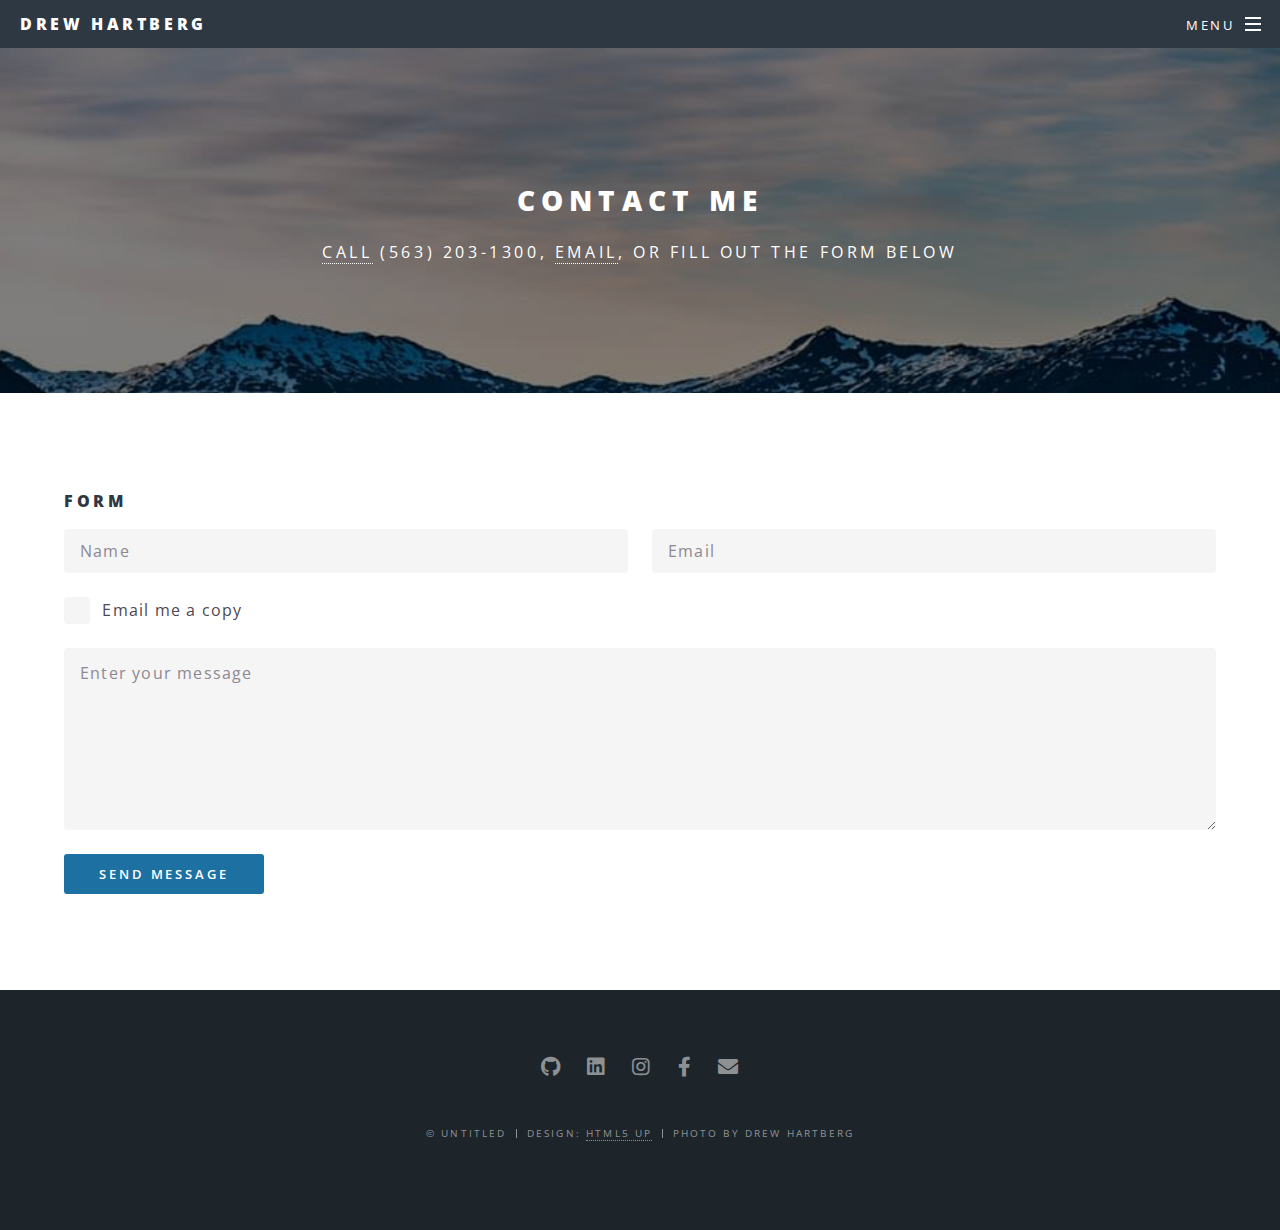
<file: contact.html>
<!DOCTYPE HTML>
<!--
	Spectral by HTML5 UP
	html5up.net | @ajlkn
	Free for personal and commercial use under the CCA 3.0 license (html5up.net/license)
-->
<html>
	<head>
		<title>Drew Hartberg - Contact</title>
		<meta charset="utf-8" />
		<meta name="viewport" content="width=device-width, initial-scale=1, user-scalable=no" />
		<link rel="stylesheet" href="assets/css/main.css" />
		<noscript><link rel="stylesheet" href="assets/css/noscript.css" /></noscript>
	</head>
	<body class="is-preload">

		<!-- Page Wrapper -->
			<div id="page-wrapper">

				<!-- Header -->
					<header id="header">
						<h1><a href="index.html">Drew Hartberg</a></h1>
						<nav id="nav">
							<ul>
								<li class="special">
									<a href="#menu" class="menuToggle"><span>Menu</span></a>
									<div id="menu">
										<ul>
											<li><a href="index.html">Home</a></li>
											<li><a href="work.html">Work</a></li>
											<li><a href="about.html">About</a></li>
										</ul>
									</div>
								</li>
							</ul>
						</nav>
					</header>

				<!-- Main -->
					<article id="main">
						<header>
							<h2>Contact Me</h2>
							<p><a href="tel:(563) 203-1300">Call</a> (563) 203-1300, <a href="mailto:drewhartberg@gmail.com">email</a>, or fill out the form below</p>
						</header>
						<section class="wrapper style5">
							<div class="inner">

								<!-- <section>
									<h4>Text</h4>
									<p>This is <b>bold</b> and this is <strong>strong</strong>. This is <i>italic</i> and this is <em>emphasized</em>.
									This is <sup>superscript</sup> text and this is <sub>subscript</sub> text.
									This is <u>underlined</u> and this is code: <code>for (;;) { ... }</code>. Finally, <a href="#">this is a link</a>.</p>
									<hr />
									<header>
										<h4>Heading with a Subtitle</h4>
										<p>Lorem ipsum dolor sit amet nullam id egestas urna aliquam</p>
									</header>
									<p>Nunc lacinia ante nunc ac lobortis. Interdum adipiscing gravida odio porttitor sem non mi integer non faucibus ornare mi ut ante amet placerat aliquet. Volutpat eu sed ante lacinia sapien lorem accumsan varius montes viverra nibh in adipiscing blandit tempus accumsan.</p>
									<header>
										<h5>Heading with a Subtitle</h5>
										<p>Lorem ipsum dolor sit amet nullam id egestas urna aliquam</p>
									</header>
									<p>Nunc lacinia ante nunc ac lobortis. Interdum adipiscing gravida odio porttitor sem non mi integer non faucibus ornare mi ut ante amet placerat aliquet. Volutpat eu sed ante lacinia sapien lorem accumsan varius montes viverra nibh in adipiscing blandit tempus accumsan.</p>
									<hr />
									<h2>Heading Level 2</h2>
									<h3>Heading Level 3</h3>
									<h4>Heading Level 4</h4>
									<h5>Heading Level 5</h5>
									<h6>Heading Level 6</h6>
									<hr />
									<h5>Blockquote</h5>
									<blockquote>Fringilla nisl. Donec accumsan interdum nisi, quis tincidunt felis sagittis eget tempus euismod. Vestibulum ante ipsum primis in faucibus vestibulum. Blandit adipiscing eu felis iaculis volutpat ac adipiscing accumsan faucibus. Vestibulum ante ipsum primis in faucibus lorem ipsum dolor sit amet nullam adipiscing eu felis.</blockquote>
									<h5>Preformatted</h5>
									<pre><code>i = 0;

while (!deck.isInOrder()) {
  print 'Iteration ' + i;
  deck.shuffle();
  i++;
}

print 'It took ' + i + ' iterations to sort the deck.';</code></pre>
								</section>

								<section>
									<h4>Lists</h4>
									<div class="row">
										<div class="col-6 col-12-medium">
											<h5>Unordered</h5>
											<ul>
												<li>Dolor pulvinar etiam.</li>
												<li>Sagittis adipiscing.</li>
												<li>Felis enim feugiat.</li>
											</ul>
											<h5>Alternate</h5>
											<ul class="alt">
												<li>Dolor pulvinar etiam.</li>
												<li>Sagittis adipiscing.</li>
												<li>Felis enim feugiat.</li>
											</ul>
										</div>
										<div class="col-6 col-12-medium">
											<h5>Ordered</h5>
											<ol>
												<li>Dolor pulvinar etiam.</li>
												<li>Etiam vel felis viverra.</li>
												<li>Felis enim feugiat.</li>
												<li>Dolor pulvinar etiam.</li>
												<li>Etiam vel felis lorem.</li>
												<li>Felis enim et feugiat.</li>
											</ol>
											<h5>Icons</h5>
											<ul class="icons">
												<li><a href="#" class="icon brands fa-twitter"><span class="label">Twitter</span></a></li>
												<li><a href="#" class="icon brands fa-facebook-f"><span class="label">Facebook</span></a></li>
												<li><a href="#" class="icon brands fa-instagram"><span class="label">Instagram</span></a></li>
												<li><a href="#" class="icon brands fa-github"><span class="label">Github</span></a></li>
											</ul>
										</div>
									</div>
									<h5>Actions</h5>
									<div class="row">
										<div class="col-6 col-12-medium">
											<ul class="actions">
												<li><a href="#" class="button primary">Default</a></li>
												<li><a href="#" class="button">Default</a></li>
											</ul>
											<ul class="actions small">
												<li><a href="#" class="button primary small">Small</a></li>
												<li><a href="#" class="button small">Small</a></li>
											</ul>
											<ul class="actions stacked">
												<li><a href="#" class="button primary">Default</a></li>
												<li><a href="#" class="button">Default</a></li>
											</ul>
											<ul class="actions stacked">
												<li><a href="#" class="button primary small">Small</a></li>
												<li><a href="#" class="button small">Small</a></li>
											</ul>
										</div>
										<div class="col-6 col-12-medium">
											<ul class="actions stacked">
												<li><a href="#" class="button primary fit">Default</a></li>
												<li><a href="#" class="button fit">Default</a></li>
											</ul>
											<ul class="actions stacked">
												<li><a href="#" class="button primary small fit">Small</a></li>
												<li><a href="#" class="button small fit">Small</a></li>
											</ul>
										</div>
									</div>
								</section>

								<section>
									<h4>Table</h4>
									<h5>Default</h5>
									<div class="table-wrapper">
										<table>
											<thead>
												<tr>
													<th>Name</th>
													<th>Description</th>
													<th>Price</th>
												</tr>
											</thead>
											<tbody>
												<tr>
													<td>Item One</td>
													<td>Ante turpis integer aliquet porttitor.</td>
													<td>29.99</td>
												</tr>
												<tr>
													<td>Item Two</td>
													<td>Vis ac commodo adipiscing arcu aliquet.</td>
													<td>19.99</td>
												</tr>
												<tr>
													<td>Item Three</td>
													<td> Morbi faucibus arcu accumsan lorem.</td>
													<td>29.99</td>
												</tr>
												<tr>
													<td>Item Four</td>
													<td>Vitae integer tempus condimentum.</td>
													<td>19.99</td>
												</tr>
												<tr>
													<td>Item Five</td>
													<td>Ante turpis integer aliquet porttitor.</td>
													<td>29.99</td>
												</tr>
											</tbody>
											<tfoot>
												<tr>
													<td colspan="2"></td>
													<td>100.00</td>
												</tr>
											</tfoot>
										</table>
									</div>

									<h5>Alternate</h5>
									<div class="table-wrapper">
										<table class="alt">
											<thead>
												<tr>
													<th>Name</th>
													<th>Description</th>
													<th>Price</th>
												</tr>
											</thead>
											<tbody>
												<tr>
													<td>Item One</td>
													<td>Ante turpis integer aliquet porttitor.</td>
													<td>29.99</td>
												</tr>
												<tr>
													<td>Item Two</td>
													<td>Vis ac commodo adipiscing arcu aliquet.</td>
													<td>19.99</td>
												</tr>
												<tr>
													<td>Item Three</td>
													<td> Morbi faucibus arcu accumsan lorem.</td>
													<td>29.99</td>
												</tr>
												<tr>
													<td>Item Four</td>
													<td>Vitae integer tempus condimentum.</td>
													<td>19.99</td>
												</tr>
												<tr>
													<td>Item Five</td>
													<td>Ante turpis integer aliquet porttitor.</td>
													<td>29.99</td>
												</tr>
											</tbody>
											<tfoot>
												<tr>
													<td colspan="2"></td>
													<td>100.00</td>
												</tr>
											</tfoot>
										</table>
									</div>
								</section>

								<section>
									<h4>Buttons</h4>
									<ul class="actions">
										<li><a href="#" class="button primary">Primary</a></li>
										<li><a href="#" class="button">Default</a></li>
									</ul>
									<ul class="actions">
										<li><a href="#" class="button large">Large</a></li>
										<li><a href="#" class="button">Default</a></li>
										<li><a href="#" class="button small">Small</a></li>
									</ul>
									<ul class="actions fit">
										<li><a href="#" class="button fit">Fit</a></li>
										<li><a href="#" class="button primary fit">Fit</a></li>
										<li><a href="#" class="button fit">Fit</a></li>
									</ul>
									<ul class="actions fit small">
										<li><a href="#" class="button primary fit small">Fit + Small</a></li>
										<li><a href="#" class="button fit small">Fit + Small</a></li>
										<li><a href="#" class="button primary fit small">Fit + Small</a></li>
									</ul>
									<ul class="actions">
										<li><a href="#" class="button primary icon solid fa-download">Icon</a></li>
										<li><a href="#" class="button icon solid fa-download">Icon</a></li>
									</ul>
									<ul class="actions">
										<li><span class="button primary disabled">Disabled</span></li>
										<li><span class="button disabled">Disabled</span></li>
									</ul>
								</section> -->

								<section>
									<h4>Form</h4>
									<form action="https://formspree.io/drewhartberg@gmail.com" method="post">
										<div class="row gtr-uniform">
											<div class="col-6 col-12-xsmall">
												<input type="text" name="name" id="demo-name" value="" placeholder="Name" />
											</div>
											<div class="col-6 col-12-xsmall">
												<input type="email" name="_replyto" id="demo-email" value="" placeholder="Email" />
											</div>
											<!-- <div class="col-12">
												<select name="demo-category" id="demo-category">
													<option value="">- Category -</option>
													<option value="1">Manufacturing</option>
													<option value="1">Shipping</option>
													<option value="1">Administration</option>
													<option value="1">Human Resources</option>
												</select>
											</div>
											<div class="col-4 col-12-small">
												<input type="radio" id="demo-priority-low" name="demo-priority" checked>
												<label for="demo-priority-low">Low</label>
											</div> -->
											<!-- <div class="col-4 col-12-small">
												<input type="radio" id="demo-priority-normal" name="demo-priority">
												<label for="demo-priority-normal">Normal</label>
											</div>
											<div class="col-4 col-12-small">
												<input type="radio" id="demo-priority-high" name="demo-priority">
												<label for="demo-priority-high">High</label>
											</div> -->
											<div class="col-6 col-12-small">
												<input type="checkbox" id="demo-copy" name="demo-copy">
												<label for="demo-copy">Email me a copy</label>
											</div>
											<!-- <div class="col-6 col-12-small">
												<input type="checkbox" id="demo-human" name="demo-human" checked>
												<label for="demo-human">Not a robot</label>
											</div> -->
											<div class="col-12">
												<textarea name="demo-message" id="demo-message" placeholder="Enter your message" rows="6"></textarea>
											</div>
											<div class="col-12">
												<ul class="actions">
													<li><input type="submit" value="Send Message" class="primary" /></li>
													<input type="hidden" name="_next" value="index.html">
													<!-- <li><input type="reset" value="Reset" /></li> -->
												</ul>
											</div>
										</div>
									</form>
								</section>

								<!-- <section>
									<h4>Image</h4>
									<h5>Fit</h5>
									<div class="box alt">
										<div class="row gtr-50 gtr-uniform">
											<div class="col-12"><span class="image fit"><img src="images/banner.jpg" alt="" /></span></div>
											<div class="col-4"><span class="image fit"><img src="images/pic01.jpg" alt="" /></span></div>
											<div class="col-4"><span class="image fit"><img src="images/pic02.jpg" alt="" /></span></div>
											<div class="col-4"><span class="image fit"><img src="images/pic03.jpg" alt="" /></span></div>
											<div class="col-4"><span class="image fit"><img src="images/pic03.jpg" alt="" /></span></div>
											<div class="col-4"><span class="image fit"><img src="images/pic02.jpg" alt="" /></span></div>
											<div class="col-4"><span class="image fit"><img src="images/pic01.jpg" alt="" /></span></div>
											<div class="col-4"><span class="image fit"><img src="images/pic02.jpg" alt="" /></span></div>
											<div class="col-4"><span class="image fit"><img src="images/pic01.jpg" alt="" /></span></div>
											<div class="col-4"><span class="image fit"><img src="images/pic03.jpg" alt="" /></span></div>
										</div>
									</div>
									<h5>Left &amp; Right</h5>
									<p><span class="image left"><img src="images/pic04.jpg" alt="" /></span>Morbi mattis mi consectetur tortor elementum, varius pellentesque velit convallis. Aenean tincidunt lectus auctor mauris maximus, ac scelerisque ipsum tempor. Duis vulputate ex et ex tincidunt, quis lacinia velit aliquet. Duis non efficitur nisi, id malesuada justo. Maecenas sagittis felis ac sagittis semper. Curabitur purus leo, tempus sed finibus eget, fringilla quis risus. Maecenas et lorem quis sem varius sagittis et a est. Maecenas iaculis iaculis sem. Donec vel dolor at arcu tincidunt bibendum. Interdum et malesuada fames ac ante ipsum primis in faucibus. Fusce ut aliquet justo. Donec id neque ipsum. Integer eget ultricies odio. Nam vel ex a orci fringilla tincidunt. Aliquam eleifend ligula non velit accumsan cursus. Etiam ut gravida sapien. Morbi mattis mi consectetur tortor elementum, varius pellentesque velit convallis. Aenean tincidunt lectus auctor mauris maximus, ac scelerisque ipsum tempor. Duis vulputate ex et ex tincidunt, quis lacinia velit aliquet. Duis non efficitur nisi, id malesuada justo. Maecenas sagittis felis ac sagittis semper. Curabitur purus leo, tempus sed finibus eget, fringilla quis risus. Maecenas et lorem quis sem varius sagittis et a est. Maecenas iaculis iaculis sem. Donec vel dolor at arcu tincidunt bibendum. Interdum et malesuada fames ac ante ipsum primis in faucibus. Fusce ut aliquet justo. Donec id neque ipsum. Integer eget ultricies odio. Nam vel ex a orci fringilla tincidunt. Aliquam eleifend ligula non velit accumsan cursus. Etiam ut gravida sapien.</p>
									<p><span class="image right"><img src="images/pic05.jpg" alt="" /></span>Vestibulum ultrices risus velit, sit amet blandit massa auctor sit amet. Sed eu lectus sem. Phasellus in odio at ipsum porttitor mollis id vel diam. Praesent sit amet posuere risus, eu faucibus lectus. Vivamus ex ligula, tempus pulvinar ipsum in, auctor porta quam. Proin nec dui cursus, posuere dui eget interdum. Fusce lectus magna, sagittis at facilisis vitae, pellentesque at etiam. Quisque posuere leo quis sem commodo, vel scelerisque nisi scelerisque. Suspendisse id quam vel tortor tincidunt suscipit. Nullam auctor orci eu dolor consectetur, interdum ullamcorper ante tincidunt. Mauris felis nec felis elementum varius. Nam sapien ante, varius in pulvinar vitae, rhoncus id massa. Donec varius ex in mauris ornare, eget euismod urna egestas. Etiam lacinia tempor ipsum, sodales porttitor justo. Aliquam dolor quam, semper in tortor eu, volutpat efficitur quam. Fusce nec fermentum nisl. Aenean erat diam, tempus aliquet erat. Etiam iaculis nulla ipsum, et pharetra libero rhoncus ut. Phasellus rutrum cursus velit, eget condimentum nunc blandit vel. In at pulvinar lectus. Morbi diam ante, vulputate et imperdiet eget, fermentum non dolor. Ut eleifend sagittis tincidunt. Sed viverra commodo mi, ac rhoncus justo. Duis neque ligula, elementum ut enim vel, posuere finibus justo. Vivamus facilisis maximus nibh quis pulvinar. Quisque hendrerit in ipsum id tellus facilisis fermentum. Proin mauris dui.</p>
								</section> -->

							</div>
						</section>
					</article>

				<!-- Footer -->
					<footer id="footer">
						<ul class="icons">
							<li><a href="https://github.com/drewhartberg" target="_blank" class="icon brands fa-github"><span class="label">GitHub</span></a></li>
							<li><a href="https://www.linkedin.com/in/drewhartberg/" target="_blank" class="icon brands fa-linkedin"><span class="label">LinkedIn</span></a></li>
							<li><a href="https://www.instagram.com/drewhartberg/" target="_blank" class="icon brands fa-instagram"><span class="label">Instagram</span></a></li>
							<li><a href="https://www.facebook.com/drewhartberg" target="_blank" class="icon brands fa-facebook-f"><span class="label">Facebook</span></a></li>
							<li><a href="mailto:drewhartberg@gmail.com" class="icon solid fa-envelope"><span class="label">Email</span></a></li>
						</ul>
						<ul class="copyright">
							<li>&copy; Untitled</li><li>Design: <a href="http://html5up.net">HTML5 UP</a></li><li>Photo by Drew Hartberg</li>
						</ul>
					</footer>

			</div>

		<!-- Scripts -->
			<script src="assets/js/jquery.min.js"></script>
			<script src="assets/js/jquery.scrollex.min.js"></script>
			<script src="assets/js/jquery.scrolly.min.js"></script>
			<script src="assets/js/browser.min.js"></script>
			<script src="assets/js/breakpoints.min.js"></script>
			<script src="assets/js/util.js"></script>
			<script src="assets/js/main.js"></script>

	</body>
</html>
</file>
<file: assets/css/noscript.css>
/*
	Spectral by HTML5 UP
	html5up.net | @ajlkn
	Free for personal and commercial use under the CCA 3.0 license (html5up.net/license)
*/

/* Banner */

	body.is-preload #banner h2 {
		-moz-transform: none;
		-webkit-transform: none;
		-ms-transform: none;
		transform: none;
		opacity: 1;
	}

		body.is-preload #banner h2:before, body.is-preload #banner h2:after {
			width: 100%;
		}

	body.is-preload #banner .more {
		-moz-transform: none;
		-webkit-transform: none;
		-ms-transform: none;
		transform: none;
		opacity: 1;
	}

	body.is-preload #banner:after {
		opacity: 0;
	}
</file>
<file: assets/css/main.css>
@import url(fontawesome-all.min.css);
@import url("https://fonts.googleapis.com/css?family=Open+Sans:400,400italic,600,600italic,800,800italic");

/*
	Spectral by HTML5 UP
	html5up.net | @ajlkn
	Free for personal and commercial use under the CCA 3.0 license (html5up.net/license)
*/

html, body, div, span, applet, object,
iframe, h1, h2, h3, h4, h5, h6, p, blockquote,
pre, a, abbr, acronym, address, big, cite,
code, del, dfn, em, img, ins, kbd, q, s, samp,
small, strike, strong, sub, sup, tt, var, b,
u, i, center, dl, dt, dd, ol, ul, li, fieldset,
form, label, legend, table, caption, tbody,
tfoot, thead, tr, th, td, article, aside,
canvas, details, embed, figure, figcaption,
footer, header, hgroup, menu, nav, output, ruby,
section, summary, time, mark, audio, video {
	margin: 0;
	padding: 0;
	border: 0;
	font-size: 100%;
	font: inherit;
	vertical-align: baseline;}

article, aside, details, figcaption, figure,
footer, header, hgroup, menu, nav, section {
	display: block;}

body {
	line-height: 1;
}

ol, ul {
	list-style: none;
}

blockquote, q {
	quotes: none;
}

	blockquote:before, blockquote:after, q:before, q:after {
		content: '';
		content: none;
	}

table {
	border-collapse: collapse;
	border-spacing: 0;
}

body {
	-webkit-text-size-adjust: none;
}

mark {
	background-color: transparent;
	color: inherit;
}

input::-moz-focus-inner {
	border: 0;
	padding: 0;
}

input, select, textarea {
	-moz-appearance: none;
	-webkit-appearance: none;
	-ms-appearance: none;
	appearance: none;
}

/* Basic */

	@-ms-viewport {
		width: device-width;
	}

	html {
		box-sizing: border-box;
	}

	*, *:before, *:after {
		box-sizing: inherit;
	}

	body {
		background: #2e3842;
	}

		body.is-preload *, body.is-preload *:before, body.is-preload *:after {
			-moz-animation: none !important;
			-webkit-animation: none !important;
			-ms-animation: none !important;
			animation: none !important;
			-moz-transition: none !important;
			-webkit-transition: none !important;
			-ms-transition: none !important;
			transition: none !important;
		}

	body, input, select, textarea {
		color: #fff;
		font-family: "Open Sans", Helvetica, sans-serif;
		font-size: 15pt;
		font-weight: 400;
		letter-spacing: 0.075em;
		line-height: 1.65em;
	}

		@media screen and (max-width: 1680px) {

			body, input, select, textarea {
				font-size: 13pt;
			}

		}

		@media screen and (max-width: 1280px) {

			body, input, select, textarea {
				font-size: 12pt;
			}

		}

		@media screen and (max-width: 736px) {

			body, input, select, textarea {
				font-size: 11pt;
				letter-spacing: 0.0375em;
			}

		}

	a {
		-moz-transition: color 0.2s ease, border-bottom-color 0.2s ease;
		-webkit-transition: color 0.2s ease, border-bottom-color 0.2s ease;
		-ms-transition: color 0.2s ease, border-bottom-color 0.2s ease;
		transition: color 0.2s ease, border-bottom-color 0.2s ease;
		border-bottom: dotted 1px;
		color: inherit;
		text-decoration: none;
	}

		a:hover {
			border-bottom-color: transparent;
		}

	strong, b {
		color: #fff;
		font-weight: 600;
	}

	em, i {
		font-style: italic;
	}

	p {
		margin: 0 0 2em 0;
	}

	h1, h2, h3, h4, h5, h6 {
		color: #fff;
		font-weight: 800;
		letter-spacing: 0.225em;
		line-height: 1em;
		margin: 0 0 1em 0;
		text-transform: uppercase;
	}

		h1 a, h2 a, h3 a, h4 a, h5 a, h6 a {
			color: inherit;
			text-decoration: none;
		}

	h2 {
		font-size: 1.35em;
		line-height: 1.75em;
	}

		@media screen and (max-width: 736px) {

			h2 {
				font-size: 1.1em;
				line-height: 1.65em;
			}

		}

	h3 {
		font-size: 1.15em;
		line-height: 1.75em;
	}

		@media screen and (max-width: 736px) {

			h3 {
				font-size: 1em;
				line-height: 1.65em;
			}

		}

	h4 {
		font-size: 1em;
		line-height: 1.5em;
	}

	h5 {
		font-size: 0.8em;
		line-height: 1.5em;
	}

	h6 {
		font-size: 0.7em;
		line-height: 1.5em;
	}

	sub {
		font-size: 0.8em;
		position: relative;
		top: 0.5em;
	}

	sup {
		font-size: 0.8em;
		position: relative;
		top: -0.5em;
	}

	hr {
		border: 0;
		border-bottom: solid 2px #fff;
		margin: 3em 0;
	}

		hr.major {
			margin: 4.5em 0;
		}

	blockquote {
		border-left: solid 4px #fff;
		font-style: italic;
		margin: 0 0 2em 0;
		padding: 0.5em 0 0.5em 2em;
	}

	code {
		background: rgba(144, 144, 144, 0.25);
		border-radius: 3px;
		font-family: "Courier New", monospace;
		font-size: 0.9em;
		letter-spacing: 0;
		margin: 0 0.25em;
		padding: 0.25em 0.65em;
	}

	pre {
		-webkit-overflow-scrolling: touch;
		font-family: "Courier New", monospace;
		font-size: 0.9em;
		margin: 0 0 2em 0;
	}

		pre code {
			display: block;
			line-height: 1.75em;
			padding: 1em 1.5em;
			overflow-x: auto;
		}

	.align-left {
		text-align: left;
	}

	.align-center {
		text-align: center;
	}

	.align-right {
		text-align: right;
	}

/* Row */

	.row {
		display: flex;
		flex-wrap: wrap;
		box-sizing: border-box;
		align-items: stretch;
	}

		.row > * {
			box-sizing: border-box;
		}

		.row.gtr-uniform > * > :last-child {
			margin-bottom: 0;
		}

		.row.aln-left {
			justify-content: flex-start;
		}

		.row.aln-center {
			justify-content: center;
		}

		.row.aln-right {
			justify-content: flex-end;
		}

		.row.aln-top {
			align-items: flex-start;
		}

		.row.aln-middle {
			align-items: center;
		}

		.row.aln-bottom {
			align-items: flex-end;
		}

		.row > .imp {
			order: -1;
		}

		.row > .col-1 {
			width: 8.33333%;
		}

		.row > .off-1 {
			margin-left: 8.33333%;
		}

		.row > .col-2 {
			width: 16.66667%;
		}

		.row > .off-2 {
			margin-left: 16.66667%;
		}

		.row > .col-3 {
			width: 25%;
		}

		.row > .off-3 {
			margin-left: 25%;
		}

		.row > .col-4 {
			width: 33.33333%;
		}

		.row > .off-4 {
			margin-left: 33.33333%;
		}

		.row > .col-5 {
			width: 41.66667%;
		}

		.row > .off-5 {
			margin-left: 41.66667%;
		}

		.row > .col-6 {
			width: 50%;
		}

		.row > .off-6 {
			margin-left: 50%;
		}

		.row > .col-7 {
			width: 58.33333%;
		}

		.row > .off-7 {
			margin-left: 58.33333%;
		}

		.row > .col-8 {
			width: 66.66667%;
		}

		.row > .off-8 {
			margin-left: 66.66667%;
		}

		.row > .col-9 {
			width: 75%;
		}

		.row > .off-9 {
			margin-left: 75%;
		}

		.row > .col-10 {
			width: 83.33333%;
		}

		.row > .off-10 {
			margin-left: 83.33333%;
		}

		.row > .col-11 {
			width: 91.66667%;
		}

		.row > .off-11 {
			margin-left: 91.66667%;
		}

		.row > .col-12 {
			width: 100%;
		}

		.row > .off-12 {
			margin-left: 100%;
		}

		.row.gtr-0 {
			margin-top: 0;
			margin-left: 0em;
		}

			.row.gtr-0 > * {
				padding: 0 0 0 0em;
			}

			.row.gtr-0.gtr-uniform {
				margin-top: 0em;
			}

				.row.gtr-0.gtr-uniform > * {
					padding-top: 0em;
				}

		.row.gtr-25 {
			margin-top: 0;
			margin-left: -0.375em;
		}

			.row.gtr-25 > * {
				padding: 0 0 0 0.375em;
			}

			.row.gtr-25.gtr-uniform {
				margin-top: -0.375em;
			}

				.row.gtr-25.gtr-uniform > * {
					padding-top: 0.375em;
				}

		.row.gtr-50 {
			margin-top: 0;
			margin-left: -0.75em;
		}

			.row.gtr-50 > * {
				padding: 0 0 0 0.75em;
			}

			.row.gtr-50.gtr-uniform {
				margin-top: -0.75em;
			}

				.row.gtr-50.gtr-uniform > * {
					padding-top: 0.75em;
				}

		.row {
			margin-top: 0;
			margin-left: -1.5em;
		}

			.row > * {
				padding: 0 0 0 1.5em;
			}

			.row.gtr-uniform {
				margin-top: -1.5em;
			}

				.row.gtr-uniform > * {
					padding-top: 1.5em;
				}

		.row.gtr-150 {
			margin-top: 0;
			margin-left: -2.25em;
		}

			.row.gtr-150 > * {
				padding: 0 0 0 2.25em;
			}

			.row.gtr-150.gtr-uniform {
				margin-top: -2.25em;
			}

				.row.gtr-150.gtr-uniform > * {
					padding-top: 2.25em;
				}

		.row.gtr-200 {
			margin-top: 0;
			margin-left: -3em;
		}

			.row.gtr-200 > * {
				padding: 0 0 0 3em;
			}

			.row.gtr-200.gtr-uniform {
				margin-top: -3em;
			}

				.row.gtr-200.gtr-uniform > * {
					padding-top: 3em;
				}

		@media screen and (max-width: 1680px) {

			.row {
				display: flex;
				flex-wrap: wrap;
				box-sizing: border-box;
				align-items: stretch;
			}

				.row > * {
					box-sizing: border-box;
				}

				.row.gtr-uniform > * > :last-child {
					margin-bottom: 0;
				}

				.row.aln-left {
					justify-content: flex-start;
				}

				.row.aln-center {
					justify-content: center;
				}

				.row.aln-right {
					justify-content: flex-end;
				}

				.row.aln-top {
					align-items: flex-start;
				}

				.row.aln-middle {
					align-items: center;
				}

				.row.aln-bottom {
					align-items: flex-end;
				}

				.row > .imp-xlarge {
					order: -1;
				}

				.row > .col-1-xlarge {
					width: 8.33333%;
				}

				.row > .off-1-xlarge {
					margin-left: 8.33333%;
				}

				.row > .col-2-xlarge {
					width: 16.66667%;
				}

				.row > .off-2-xlarge {
					margin-left: 16.66667%;
				}

				.row > .col-3-xlarge {
					width: 25%;
				}

				.row > .off-3-xlarge {
					margin-left: 25%;
				}

				.row > .col-4-xlarge {
					width: 33.33333%;
				}

				.row > .off-4-xlarge {
					margin-left: 33.33333%;
				}

				.row > .col-5-xlarge {
					width: 41.66667%;
				}

				.row > .off-5-xlarge {
					margin-left: 41.66667%;
				}

				.row > .col-6-xlarge {
					width: 50%;
				}

				.row > .off-6-xlarge {
					margin-left: 50%;
				}

				.row > .col-7-xlarge {
					width: 58.33333%;
				}

				.row > .off-7-xlarge {
					margin-left: 58.33333%;
				}

				.row > .col-8-xlarge {
					width: 66.66667%;
				}

				.row > .off-8-xlarge {
					margin-left: 66.66667%;
				}

				.row > .col-9-xlarge {
					width: 75%;
				}

				.row > .off-9-xlarge {
					margin-left: 75%;
				}

				.row > .col-10-xlarge {
					width: 83.33333%;
				}

				.row > .off-10-xlarge {
					margin-left: 83.33333%;
				}

				.row > .col-11-xlarge {
					width: 91.66667%;
				}

				.row > .off-11-xlarge {
					margin-left: 91.66667%;
				}

				.row > .col-12-xlarge {
					width: 100%;
				}

				.row > .off-12-xlarge {
					margin-left: 100%;
				}

				.row.gtr-0 {
					margin-top: 0;
					margin-left: 0em;
				}

					.row.gtr-0 > * {
						padding: 0 0 0 0em;
					}

					.row.gtr-0.gtr-uniform {
						margin-top: 0em;
					}

						.row.gtr-0.gtr-uniform > * {
							padding-top: 0em;
						}

				.row.gtr-25 {
					margin-top: 0;
					margin-left: -0.375em;
				}

					.row.gtr-25 > * {
						padding: 0 0 0 0.375em;
					}

					.row.gtr-25.gtr-uniform {
						margin-top: -0.375em;
					}

						.row.gtr-25.gtr-uniform > * {
							padding-top: 0.375em;
						}

				.row.gtr-50 {
					margin-top: 0;
					margin-left: -0.75em;
				}

					.row.gtr-50 > * {
						padding: 0 0 0 0.75em;
					}

					.row.gtr-50.gtr-uniform {
						margin-top: -0.75em;
					}

						.row.gtr-50.gtr-uniform > * {
							padding-top: 0.75em;
						}

				.row {
					margin-top: 0;
					margin-left: -1.5em;
				}

					.row > * {
						padding: 0 0 0 1.5em;
					}

					.row.gtr-uniform {
						margin-top: -1.5em;
					}

						.row.gtr-uniform > * {
							padding-top: 1.5em;
						}

				.row.gtr-150 {
					margin-top: 0;
					margin-left: -2.25em;
				}

					.row.gtr-150 > * {
						padding: 0 0 0 2.25em;
					}

					.row.gtr-150.gtr-uniform {
						margin-top: -2.25em;
					}

						.row.gtr-150.gtr-uniform > * {
							padding-top: 2.25em;
						}

				.row.gtr-200 {
					margin-top: 0;
					margin-left: -3em;
				}

					.row.gtr-200 > * {
						padding: 0 0 0 3em;
					}

					.row.gtr-200.gtr-uniform {
						margin-top: -3em;
					}

						.row.gtr-200.gtr-uniform > * {
							padding-top: 3em;
						}

		}

		@media screen and (max-width: 1280px) {

			.row {
				display: flex;
				flex-wrap: wrap;
				box-sizing: border-box;
				align-items: stretch;
			}

				.row > * {
					box-sizing: border-box;
				}

				.row.gtr-uniform > * > :last-child {
					margin-bottom: 0;
				}

				.row.aln-left {
					justify-content: flex-start;
				}

				.row.aln-center {
					justify-content: center;
				}

				.row.aln-right {
					justify-content: flex-end;
				}

				.row.aln-top {
					align-items: flex-start;
				}

				.row.aln-middle {
					align-items: center;
				}

				.row.aln-bottom {
					align-items: flex-end;
				}

				.row > .imp-large {
					order: -1;
				}

				.row > .col-1-large {
					width: 8.33333%;
				}

				.row > .off-1-large {
					margin-left: 8.33333%;
				}

				.row > .col-2-large {
					width: 16.66667%;
				}

				.row > .off-2-large {
					margin-left: 16.66667%;
				}

				.row > .col-3-large {
					width: 25%;
				}

				.row > .off-3-large {
					margin-left: 25%;
				}

				.row > .col-4-large {
					width: 33.33333%;
				}

				.row > .off-4-large {
					margin-left: 33.33333%;
				}

				.row > .col-5-large {
					width: 41.66667%;
				}

				.row > .off-5-large {
					margin-left: 41.66667%;
				}

				.row > .col-6-large {
					width: 50%;
				}

				.row > .off-6-large {
					margin-left: 50%;
				}

				.row > .col-7-large {
					width: 58.33333%;
				}

				.row > .off-7-large {
					margin-left: 58.33333%;
				}

				.row > .col-8-large {
					width: 66.66667%;
				}

				.row > .off-8-large {
					margin-left: 66.66667%;
				}

				.row > .col-9-large {
					width: 75%;
				}

				.row > .off-9-large {
					margin-left: 75%;
				}

				.row > .col-10-large {
					width: 83.33333%;
				}

				.row > .off-10-large {
					margin-left: 83.33333%;
				}

				.row > .col-11-large {
					width: 91.66667%;
				}

				.row > .off-11-large {
					margin-left: 91.66667%;
				}

				.row > .col-12-large {
					width: 100%;
				}

				.row > .off-12-large {
					margin-left: 100%;
				}

				.row.gtr-0 {
					margin-top: 0;
					margin-left: 0em;
				}

					.row.gtr-0 > * {
						padding: 0 0 0 0em;
					}

					.row.gtr-0.gtr-uniform {
						margin-top: 0em;
					}

						.row.gtr-0.gtr-uniform > * {
							padding-top: 0em;
						}

				.row.gtr-25 {
					margin-top: 0;
					margin-left: -0.375em;
				}

					.row.gtr-25 > * {
						padding: 0 0 0 0.375em;
					}

					.row.gtr-25.gtr-uniform {
						margin-top: -0.375em;
					}

						.row.gtr-25.gtr-uniform > * {
							padding-top: 0.375em;
						}

				.row.gtr-50 {
					margin-top: 0;
					margin-left: -0.75em;
				}

					.row.gtr-50 > * {
						padding: 0 0 0 0.75em;
					}

					.row.gtr-50.gtr-uniform {
						margin-top: -0.75em;
					}

						.row.gtr-50.gtr-uniform > * {
							padding-top: 0.75em;
						}

				.row {
					margin-top: 0;
					margin-left: -1.5em;
				}

					.row > * {
						padding: 0 0 0 1.5em;
					}

					.row.gtr-uniform {
						margin-top: -1.5em;
					}

						.row.gtr-uniform > * {
							padding-top: 1.5em;
						}

				.row.gtr-150 {
					margin-top: 0;
					margin-left: -2.25em;
				}

					.row.gtr-150 > * {
						padding: 0 0 0 2.25em;
					}

					.row.gtr-150.gtr-uniform {
						margin-top: -2.25em;
					}

						.row.gtr-150.gtr-uniform > * {
							padding-top: 2.25em;
						}

				.row.gtr-200 {
					margin-top: 0;
					margin-left: -3em;
				}

					.row.gtr-200 > * {
						padding: 0 0 0 3em;
					}

					.row.gtr-200.gtr-uniform {
						margin-top: -3em;
					}

						.row.gtr-200.gtr-uniform > * {
							padding-top: 3em;
						}

		}

		@media screen and (max-width: 980px) {

			.row {
				display: flex;
				flex-wrap: wrap;
				box-sizing: border-box;
				align-items: stretch;
			}

				.row > * {
					box-sizing: border-box;
				}

				.row.gtr-uniform > * > :last-child {
					margin-bottom: 0;
				}

				.row.aln-left {
					justify-content: flex-start;
				}

				.row.aln-center {
					justify-content: center;
				}

				.row.aln-right {
					justify-content: flex-end;
				}

				.row.aln-top {
					align-items: flex-start;
				}

				.row.aln-middle {
					align-items: center;
				}

				.row.aln-bottom {
					align-items: flex-end;
				}

				.row > .imp-medium {
					order: -1;
				}

				.row > .col-1-medium {
					width: 8.33333%;
				}

				.row > .off-1-medium {
					margin-left: 8.33333%;
				}

				.row > .col-2-medium {
					width: 16.66667%;
				}

				.row > .off-2-medium {
					margin-left: 16.66667%;
				}

				.row > .col-3-medium {
					width: 25%;
				}

				.row > .off-3-medium {
					margin-left: 25%;
				}

				.row > .col-4-medium {
					width: 33.33333%;
				}

				.row > .off-4-medium {
					margin-left: 33.33333%;
				}

				.row > .col-5-medium {
					width: 41.66667%;
				}

				.row > .off-5-medium {
					margin-left: 41.66667%;
				}

				.row > .col-6-medium {
					width: 50%;
				}

				.row > .off-6-medium {
					margin-left: 50%;
				}

				.row > .col-7-medium {
					width: 58.33333%;
				}

				.row > .off-7-medium {
					margin-left: 58.33333%;
				}

				.row > .col-8-medium {
					width: 66.66667%;
				}

				.row > .off-8-medium {
					margin-left: 66.66667%;
				}

				.row > .col-9-medium {
					width: 75%;
				}

				.row > .off-9-medium {
					margin-left: 75%;
				}

				.row > .col-10-medium {
					width: 83.33333%;
				}

				.row > .off-10-medium {
					margin-left: 83.33333%;
				}

				.row > .col-11-medium {
					width: 91.66667%;
				}

				.row > .off-11-medium {
					margin-left: 91.66667%;
				}

				.row > .col-12-medium {
					width: 100%;
				}

				.row > .off-12-medium {
					margin-left: 100%;
				}

				.row.gtr-0 {
					margin-top: 0;
					margin-left: 0em;
				}

					.row.gtr-0 > * {
						padding: 0 0 0 0em;
					}

					.row.gtr-0.gtr-uniform {
						margin-top: 0em;
					}

						.row.gtr-0.gtr-uniform > * {
							padding-top: 0em;
						}

				.row.gtr-25 {
					margin-top: 0;
					margin-left: -0.375em;
				}

					.row.gtr-25 > * {
						padding: 0 0 0 0.375em;
					}

					.row.gtr-25.gtr-uniform {
						margin-top: -0.375em;
					}

						.row.gtr-25.gtr-uniform > * {
							padding-top: 0.375em;
						}

				.row.gtr-50 {
					margin-top: 0;
					margin-left: -0.75em;
				}

					.row.gtr-50 > * {
						padding: 0 0 0 0.75em;
					}

					.row.gtr-50.gtr-uniform {
						margin-top: -0.75em;
					}

						.row.gtr-50.gtr-uniform > * {
							padding-top: 0.75em;
						}

				.row {
					margin-top: 0;
					margin-left: -1.5em;
				}

					.row > * {
						padding: 0 0 0 1.5em;
					}

					.row.gtr-uniform {
						margin-top: -1.5em;
					}

						.row.gtr-uniform > * {
							padding-top: 1.5em;
						}

				.row.gtr-150 {
					margin-top: 0;
					margin-left: -2.25em;
				}

					.row.gtr-150 > * {
						padding: 0 0 0 2.25em;
					}

					.row.gtr-150.gtr-uniform {
						margin-top: -2.25em;
					}

						.row.gtr-150.gtr-uniform > * {
							padding-top: 2.25em;
						}

				.row.gtr-200 {
					margin-top: 0;
					margin-left: -3em;
				}

					.row.gtr-200 > * {
						padding: 0 0 0 3em;
					}

					.row.gtr-200.gtr-uniform {
						margin-top: -3em;
					}

						.row.gtr-200.gtr-uniform > * {
							padding-top: 3em;
						}

		}

		@media screen and (max-width: 736px) {

			.row {
				display: flex;
				flex-wrap: wrap;
				box-sizing: border-box;
				align-items: stretch;
			}

				.row > * {
					box-sizing: border-box;
				}

				.row.gtr-uniform > * > :last-child {
					margin-bottom: 0;
				}

				.row.aln-left {
					justify-content: flex-start;
				}

				.row.aln-center {
					justify-content: center;
				}

				.row.aln-right {
					justify-content: flex-end;
				}

				.row.aln-top {
					align-items: flex-start;
				}

				.row.aln-middle {
					align-items: center;
				}

				.row.aln-bottom {
					align-items: flex-end;
				}

				.row > .imp-small {
					order: -1;
				}

				.row > .col-1-small {
					width: 8.33333%;
				}

				.row > .off-1-small {
					margin-left: 8.33333%;
				}

				.row > .col-2-small {
					width: 16.66667%;
				}

				.row > .off-2-small {
					margin-left: 16.66667%;
				}

				.row > .col-3-small {
					width: 25%;
				}

				.row > .off-3-small {
					margin-left: 25%;
				}

				.row > .col-4-small {
					width: 33.33333%;
				}

				.row > .off-4-small {
					margin-left: 33.33333%;
				}

				.row > .col-5-small {
					width: 41.66667%;
				}

				.row > .off-5-small {
					margin-left: 41.66667%;
				}

				.row > .col-6-small {
					width: 50%;
				}

				.row > .off-6-small {
					margin-left: 50%;
				}

				.row > .col-7-small {
					width: 58.33333%;
				}

				.row > .off-7-small {
					margin-left: 58.33333%;
				}

				.row > .col-8-small {
					width: 66.66667%;
				}

				.row > .off-8-small {
					margin-left: 66.66667%;
				}

				.row > .col-9-small {
					width: 75%;
				}

				.row > .off-9-small {
					margin-left: 75%;
				}

				.row > .col-10-small {
					width: 83.33333%;
				}

				.row > .off-10-small {
					margin-left: 83.33333%;
				}

				.row > .col-11-small {
					width: 91.66667%;
				}

				.row > .off-11-small {
					margin-left: 91.66667%;
				}

				.row > .col-12-small {
					width: 100%;
				}

				.row > .off-12-small {
					margin-left: 100%;
				}

				.row.gtr-0 {
					margin-top: 0;
					margin-left: 0em;
				}

					.row.gtr-0 > * {
						padding: 0 0 0 0em;
					}

					.row.gtr-0.gtr-uniform {
						margin-top: 0em;
					}

						.row.gtr-0.gtr-uniform > * {
							padding-top: 0em;
						}

				.row.gtr-25 {
					margin-top: 0;
					margin-left: -0.375em;
				}

					.row.gtr-25 > * {
						padding: 0 0 0 0.375em;
					}

					.row.gtr-25.gtr-uniform {
						margin-top: -0.375em;
					}

						.row.gtr-25.gtr-uniform > * {
							padding-top: 0.375em;
						}

				.row.gtr-50 {
					margin-top: 0;
					margin-left: -0.75em;
				}

					.row.gtr-50 > * {
						padding: 0 0 0 0.75em;
					}

					.row.gtr-50.gtr-uniform {
						margin-top: -0.75em;
					}

						.row.gtr-50.gtr-uniform > * {
							padding-top: 0.75em;
						}

				.row {
					margin-top: 0;
					margin-left: -1.5em;
				}

					.row > * {
						padding: 0 0 0 1.5em;
					}

					.row.gtr-uniform {
						margin-top: -1.5em;
					}

						.row.gtr-uniform > * {
							padding-top: 1.5em;
						}

				.row.gtr-150 {
					margin-top: 0;
					margin-left: -2.25em;
				}

					.row.gtr-150 > * {
						padding: 0 0 0 2.25em;
					}

					.row.gtr-150.gtr-uniform {
						margin-top: -2.25em;
					}

						.row.gtr-150.gtr-uniform > * {
							padding-top: 2.25em;
						}

				.row.gtr-200 {
					margin-top: 0;
					margin-left: -3em;
				}

					.row.gtr-200 > * {
						padding: 0 0 0 3em;
					}

					.row.gtr-200.gtr-uniform {
						margin-top: -3em;
					}

						.row.gtr-200.gtr-uniform > * {
							padding-top: 3em;
						}

		}

		@media screen and (max-width: 480px) {

			.row {
				display: flex;
				flex-wrap: wrap;
				box-sizing: border-box;
				align-items: stretch;
			}

				.row > * {
					box-sizing: border-box;
				}

				.row.gtr-uniform > * > :last-child {
					margin-bottom: 0;
				}

				.row.aln-left {
					justify-content: flex-start;
				}

				.row.aln-center {
					justify-content: center;
				}

				.row.aln-right {
					justify-content: flex-end;
				}

				.row.aln-top {
					align-items: flex-start;
				}

				.row.aln-middle {
					align-items: center;
				}

				.row.aln-bottom {
					align-items: flex-end;
				}

				.row > .imp-xsmall {
					order: -1;
				}

				.row > .col-1-xsmall {
					width: 8.33333%;
				}

				.row > .off-1-xsmall {
					margin-left: 8.33333%;
				}

				.row > .col-2-xsmall {
					width: 16.66667%;
				}

				.row > .off-2-xsmall {
					margin-left: 16.66667%;
				}

				.row > .col-3-xsmall {
					width: 25%;
				}

				.row > .off-3-xsmall {
					margin-left: 25%;
				}

				.row > .col-4-xsmall {
					width: 33.33333%;
				}

				.row > .off-4-xsmall {
					margin-left: 33.33333%;
				}

				.row > .col-5-xsmall {
					width: 41.66667%;
				}

				.row > .off-5-xsmall {
					margin-left: 41.66667%;
				}

				.row > .col-6-xsmall {
					width: 50%;
				}

				.row > .off-6-xsmall {
					margin-left: 50%;
				}

				.row > .col-7-xsmall {
					width: 58.33333%;
				}

				.row > .off-7-xsmall {
					margin-left: 58.33333%;
				}

				.row > .col-8-xsmall {
					width: 66.66667%;
				}

				.row > .off-8-xsmall {
					margin-left: 66.66667%;
				}

				.row > .col-9-xsmall {
					width: 75%;
				}

				.row > .off-9-xsmall {
					margin-left: 75%;
				}

				.row > .col-10-xsmall {
					width: 83.33333%;
				}

				.row > .off-10-xsmall {
					margin-left: 83.33333%;
				}

				.row > .col-11-xsmall {
					width: 91.66667%;
				}

				.row > .off-11-xsmall {
					margin-left: 91.66667%;
				}

				.row > .col-12-xsmall {
					width: 100%;
				}

				.row > .off-12-xsmall {
					margin-left: 100%;
				}

				.row.gtr-0 {
					margin-top: 0;
					margin-left: 0em;
				}

					.row.gtr-0 > * {
						padding: 0 0 0 0em;
					}

					.row.gtr-0.gtr-uniform {
						margin-top: 0em;
					}

						.row.gtr-0.gtr-uniform > * {
							padding-top: 0em;
						}

				.row.gtr-25 {
					margin-top: 0;
					margin-left: -0.375em;
				}

					.row.gtr-25 > * {
						padding: 0 0 0 0.375em;
					}

					.row.gtr-25.gtr-uniform {
						margin-top: -0.375em;
					}

						.row.gtr-25.gtr-uniform > * {
							padding-top: 0.375em;
						}

				.row.gtr-50 {
					margin-top: 0;
					margin-left: -0.75em;
				}

					.row.gtr-50 > * {
						padding: 0 0 0 0.75em;
					}

					.row.gtr-50.gtr-uniform {
						margin-top: -0.75em;
					}

						.row.gtr-50.gtr-uniform > * {
							padding-top: 0.75em;
						}

				.row {
					margin-top: 0;
					margin-left: -1.5em;
				}

					.row > * {
						padding: 0 0 0 1.5em;
					}

					.row.gtr-uniform {
						margin-top: -1.5em;
					}

						.row.gtr-uniform > * {
							padding-top: 1.5em;
						}

				.row.gtr-150 {
					margin-top: 0;
					margin-left: -2.25em;
				}

					.row.gtr-150 > * {
						padding: 0 0 0 2.25em;
					}

					.row.gtr-150.gtr-uniform {
						margin-top: -2.25em;
					}

						.row.gtr-150.gtr-uniform > * {
							padding-top: 2.25em;
						}

				.row.gtr-200 {
					margin-top: 0;
					margin-left: -3em;
				}

					.row.gtr-200 > * {
						padding: 0 0 0 3em;
					}

					.row.gtr-200.gtr-uniform {
						margin-top: -3em;
					}

						.row.gtr-200.gtr-uniform > * {
							padding-top: 3em;
						}

		}

/* Section/Article */

	section.special, article.special {
		text-align: center;
	}

	header p {
		color: rgba(255, 255, 255, 0.5);
		position: relative;
		top: -0.25em;
	}

	header h3 + p {
		font-size: 1.1em;
	}

	header h4 + p,
	header h5 + p,
	header h6 + p {
		font-size: 0.9em;
	}

	header.major {
		margin: 0 0 3.5em 0;
	}

		header.major h2, header.major h3, header.major h4, header.major h5, header.major h6 {
			border-bottom: solid 2px #fff;
			display: inline-block;
			padding-bottom: 1em;
			position: relative;
		}

			header.major h2:after, header.major h3:after, header.major h4:after, header.major h5:after, header.major h6:after {
				content: '';
				display: block;
				height: 1px;
			}

		header.major p {
			color: #fff;
			top: 0;
		}

		@media screen and (max-width: 736px) {

			header.major {
				margin: 0 0 2em 0;
			}

		}

	@media screen and (max-width: 980px) {

		header br {
			display: none;
		}

	}

/* Form */

	form {
		margin: 0 0 2em 0;
	}

	label {
		color: #fff;
		display: block;
		font-size: 0.9em;
		font-weight: 600;
		margin: 0 0 1em 0;
	}

	input[type="text"],
	input[type="password"],
	input[type="email"],
	select,
	textarea {
		-moz-appearance: none;
		-webkit-appearance: none;
		-ms-appearance: none;
		appearance: none;
		background-color: rgba(144, 144, 144, 0.25);
		border-radius: 3px;
		border: none;
		color: inherit;
		display: block;
		outline: 0;
		padding: 0 1em;
		text-decoration: none;
		width: 100%;
	}

		input[type="text"]:invalid,
		input[type="password"]:invalid,
		input[type="email"]:invalid,
		select:invalid,
		textarea:invalid {
			box-shadow: none;
		}

		input[type="text"]:focus,
		input[type="password"]:focus,
		input[type="email"]:focus,
		select:focus,
		textarea:focus {
			box-shadow: 0 0 0 2px #21b2a6;
		}

	select {
		background-size: 1.25em;
		background-repeat: no-repeat;
		background-position: calc(100% - 1em) center;
		height: 2.75em;
		padding-right: 2.75em;
		text-overflow: ellipsis;
	}

		select:focus::-ms-value {
			background-color: transparent;
		}

		select::-ms-expand {
			display: none;
		}

	input[type="text"],
	input[type="password"],
	input[type="email"],
	select {
		height: 2.75em;
	}

	textarea {
		padding: 0.75em 1em;
	}

	input[type="checkbox"],
	input[type="radio"] {
		-moz-appearance: none;
		-webkit-appearance: none;
		-ms-appearance: none;
		appearance: none;
		display: block;
		float: left;
		margin-right: -2em;
		opacity: 0;
		width: 1em;
		z-index: -1;
	}

		input[type="checkbox"] + label,
		input[type="radio"] + label {
			text-decoration: none;
			color: #fff;
			cursor: pointer;
			display: inline-block;
			font-size: 1em;
			font-weight: 400;
			padding-left: 2.4em;
			padding-right: 0.75em;
			position: relative;
		}

			input[type="checkbox"] + label:before,
			input[type="radio"] + label:before {
				-moz-osx-font-smoothing: grayscale;
				-webkit-font-smoothing: antialiased;
				display: inline-block;
				font-style: normal;
				font-variant: normal;
				text-rendering: auto;
				line-height: 1;
				text-transform: none !important;
				font-family: 'Font Awesome 5 Free';
				font-weight: 900;
			}

			input[type="checkbox"] + label:before,
			input[type="radio"] + label:before {
				background: rgba(144, 144, 144, 0.25);
				border-radius: 3px;
				content: '';
				display: inline-block;
				font-size: 0.8em;
				height: 2.0625em;
				left: 0;
				line-height: 2.0625em;
				position: absolute;
				text-align: center;
				top: 0;
				width: 2.0625em;
			}

		input[type="checkbox"]:checked + label:before,
		input[type="radio"]:checked + label:before {
			background: #2e3842;
			color: #fff;
			content: '\f00c';
		}

		input[type="checkbox"]:focus + label:before,
		input[type="radio"]:focus + label:before {
			box-shadow: 0 0 0 2px #21b2a6;
		}

	input[type="checkbox"] + label:before {
		border-radius: 3px;
	}

	input[type="radio"] + label:before {
		border-radius: 100%;
	}

	::-webkit-input-placeholder {
		color: rgba(255, 255, 255, 0.5) !important;
		opacity: 1.0;
	}

	:-moz-placeholder {
		color: rgba(255, 255, 255, 0.5) !important;
		opacity: 1.0;
	}

	::-moz-placeholder {
		color: rgba(255, 255, 255, 0.5) !important;
		opacity: 1.0;
	}

	:-ms-input-placeholder {
		color: rgba(255, 255, 255, 0.5) !important;
		opacity: 1.0;
	}

/* Box */

	.box {
		border-radius: 3px;
		border: solid 2px #fff;
		margin-bottom: 2em;
		padding: 1.5em;
	}

		.box > :last-child,
		.box > :last-child > :last-child,
		.box > :last-child > :last-child > :last-child {
			margin-bottom: 0;
		}

		.box.alt {
			border: 0;
			border-radius: 0;
			padding: 0;
		}

/* Icon */

	.icon {
		text-decoration: none;
		border-bottom: none;
		position: relative;
	}

		.icon:before {
			-moz-osx-font-smoothing: grayscale;
			-webkit-font-smoothing: antialiased;
			display: inline-block;
			font-style: normal;
			font-variant: normal;
			text-rendering: auto;
			line-height: 1;
			text-transform: none !important;
			font-family: 'Font Awesome 5 Free';
			font-weight: 400;
		}

		.icon > .label {
			display: none;
		}

		.icon:before {
			line-height: inherit;
		}

		.icon.solid:before {
			font-weight: 900;
		}

		.icon.brands:before {
			font-family: 'Font Awesome 5 Brands';
		}

		.icon.major {
			-moz-transform: rotate(-45deg);
			-webkit-transform: rotate(-45deg);
			-ms-transform: rotate(-45deg);
			transform: rotate(-45deg);
			border-radius: 3px;
			border: solid 2px #fff;
			display: inline-block;
			font-size: 1.35em;
			height: calc(3em + 2px);
			line-height: 3em;
			text-align: center;
			width: calc(3em + 2px);
		}

			.icon.major:before {
				-moz-transform: rotate(45deg);
				-webkit-transform: rotate(45deg);
				-ms-transform: rotate(45deg);
				transform: rotate(45deg);
				display: inline-block;
				font-size: 1.5em;
			}

			@media screen and (max-width: 736px) {

				.icon.major {
					font-size: 1em;
				}

			}

		.icon.style1 {
			color: #00ffcc;
		}

		.icon.style2 {
			color: #00f0ff;
		}

		.icon.style3 {
			color: #76ddff;
		}

/* Image */

	.image {
		border-radius: 3px;
		border: 0;
		display: inline-block;
		position: relative;
	}

		.image img {
			border-radius: 3px;
			display: block;
		}

		.image.left {
			float: left;
			margin: 0 2em 2em 0;
			top: 0.25em;
		}

		.image.right {
			float: right;
			margin: 0 0 2em 2em;
			top: 0.25em;
		}

		.image.left, .image.right {
			max-width: 40%;
		}

			.image.left img, .image.right img {
				width: 100%;
			}

		.image.fit {
			display: block;
			margin: 0 0 2em 0;
			width: 100%;
		}

			.image.fit img {
				width: 100%;
			}

/* List */

	ol {
		list-style: decimal;
		margin: 0 0 2em 0;
		padding-left: 1.25em;
	}

		ol li {
			padding-left: 0.25em;
		}

	ul {
		list-style: disc;
		margin: 0 0 2em 0;
		padding-left: 1em;
	}

		ul li {
			padding-left: 0.5em;
		}

		ul.alt {
			list-style: none;
			padding-left: 0;
		}

			ul.alt li {
				border-top: solid 1px #fff;
				padding: 0.5em 0;
			}

				ul.alt li:first-child {
					border-top: 0;
					padding-top: 0;
				}

	dl {
		margin: 0 0 2em 0;
	}

/* Actions */

	ul.actions {
		display: -moz-flex;
		display: -webkit-flex;
		display: -ms-flex;
		display: flex;
		cursor: default;
		list-style: none;
		margin-left: -1em;
		padding-left: 0;
	}

		ul.actions li {
			padding: 0 0 0 1em;
			vertical-align: middle;
		}

		ul.actions.special {
			-moz-justify-content: center;
			-webkit-justify-content: center;
			-ms-justify-content: center;
			justify-content: center;
			width: 100%;
			margin-left: 0;
		}

			ul.actions.special li:first-child {
				padding-left: 0;
			}

		ul.actions.stacked {
			-moz-flex-direction: column;
			-webkit-flex-direction: column;
			-ms-flex-direction: column;
			flex-direction: column;
			margin-left: 0;
		}

			ul.actions.stacked li {
				padding: 1em 0 0 0;
			}

				ul.actions.stacked li:first-child {
					padding-top: 0;
				}

		ul.actions.fit {
			width: calc(100% + 1em);
		}

			ul.actions.fit li {
				-moz-flex-grow: 1;
				-webkit-flex-grow: 1;
				-ms-flex-grow: 1;
				flex-grow: 1;
				-moz-flex-shrink: 1;
				-webkit-flex-shrink: 1;
				-ms-flex-shrink: 1;
				flex-shrink: 1;
				width: 100%;
			}

				ul.actions.fit li > * {
					width: 100%;
				}

			ul.actions.fit.stacked {
				width: 100%;
			}

		@media screen and (max-width: 480px) {

			ul.actions:not(.fixed) {
				-moz-flex-direction: column;
				-webkit-flex-direction: column;
				-ms-flex-direction: column;
				flex-direction: column;
				margin-left: 0;
				width: 100% !important;
			}

				ul.actions:not(.fixed) li {
					-moz-flex-grow: 1;
					-webkit-flex-grow: 1;
					-ms-flex-grow: 1;
					flex-grow: 1;
					-moz-flex-shrink: 1;
					-webkit-flex-shrink: 1;
					-ms-flex-shrink: 1;
					flex-shrink: 1;
					padding: 1em 0 0 0;
					text-align: center;
					width: 100%;
				}

					ul.actions:not(.fixed) li > * {
						width: 100%;
					}

					ul.actions:not(.fixed) li:first-child {
						padding-top: 0;
					}

					ul.actions:not(.fixed) li input[type="submit"],
					ul.actions:not(.fixed) li input[type="reset"],
					ul.actions:not(.fixed) li input[type="button"],
					ul.actions:not(.fixed) li button,
					ul.actions:not(.fixed) li .button {
						width: 100%;
					}

						ul.actions:not(.fixed) li input[type="submit"].icon:before,
						ul.actions:not(.fixed) li input[type="reset"].icon:before,
						ul.actions:not(.fixed) li input[type="button"].icon:before,
						ul.actions:not(.fixed) li button.icon:before,
						ul.actions:not(.fixed) li .button.icon:before {
							margin-left: -0.5em;
						}

		}

/* Icons */

	ul.icons {
		cursor: default;
		list-style: none;
		padding-left: 0;
	}

		ul.icons li {
			display: inline-block;
			padding: 0 1em 0 0;
		}

			ul.icons li:last-child {
				padding-right: 0 !important;
			}

		ul.icons.major {
			padding: 1em 0;
		}

			ul.icons.major li {
				padding-right: 3.5em;
			}

				@media screen and (max-width: 736px) {

					ul.icons.major li {
						padding: 0 1em !important;
					}

				}

/* Table */

	.table-wrapper {
		-webkit-overflow-scrolling: touch;
		overflow-x: auto;
	}

	table {
		margin: 0 0 2em 0;
		width: 100%;
	}

		table tbody tr {
			border: solid 1px #fff;
			border-left: 0;
			border-right: 0;
		}

			table tbody tr:nth-child(2n + 1) {
				background-color: rgba(144, 144, 144, 0.25);
			}

		table td {
			padding: 0.75em 0.75em;
		}

		table th {
			color: #fff;
			font-size: 0.9em;
			font-weight: 600;
			padding: 0 0.75em 0.75em 0.75em;
			text-align: left;
		}

		table thead {
			border-bottom: solid 2px #fff;
		}

		table tfoot {
			border-top: solid 2px #fff;
		}

		table.alt {
			border-collapse: separate;
		}

			table.alt tbody tr td {
				border: solid 1px #fff;
				border-left-width: 0;
				border-top-width: 0;
			}

				table.alt tbody tr td:first-child {
					border-left-width: 1px;
				}

			table.alt tbody tr:first-child td {
				border-top-width: 1px;
			}

			table.alt thead {
				border-bottom: 0;
			}

			table.alt tfoot {
				border-top: 0;
			}

/* Button */

	input[type="submit"],
	input[type="reset"],
	input[type="button"],
	button,
	.button {
		-moz-appearance: none;
		-webkit-appearance: none;
		-ms-appearance: none;
		appearance: none;
		-moz-transition: background-color 0.2s ease-in-out, color 0.2s ease-in-out;
		-webkit-transition: background-color 0.2s ease-in-out, color 0.2s ease-in-out;
		-ms-transition: background-color 0.2s ease-in-out, color 0.2s ease-in-out;
		transition: background-color 0.2s ease-in-out, color 0.2s ease-in-out;
		background-color: transparent;
		border-radius: 3px;
		border: 0;
		box-shadow: inset 0 0 0 2px #fff;
		color: #fff;
		cursor: pointer;
		display: inline-block;
		font-size: 0.8em;
		font-weight: 600;
		height: 3.125em;
		letter-spacing: 0.225em;
		line-height: 3.125em;
		max-width: 30em;
		padding: 0 2.75em;
		text-align: center;
		text-decoration: none;
		text-transform: uppercase;
		white-space: nowrap;
		overflow: hidden;
		text-overflow: ellipsis;
	}

		input[type="submit"]:hover,
		input[type="reset"]:hover,
		input[type="button"]:hover,
		button:hover,
		.button:hover {
			background-color: rgba(144, 144, 144, 0.25);
		}

		input[type="submit"]:active,
		input[type="reset"]:active,
		input[type="button"]:active,
		button:active,
		.button:active {
			background-color: rgba(144, 144, 144, 0.5);
		}

		input[type="submit"].icon:before,
		input[type="reset"].icon:before,
		input[type="button"].icon:before,
		button.icon:before,
		.button.icon:before {
			margin-right: 0.5em;
		}

		input[type="submit"].fit,
		input[type="reset"].fit,
		input[type="button"].fit,
		button.fit,
		.button.fit {
			width: 100%;
		}

		input[type="submit"].small,
		input[type="reset"].small,
		input[type="button"].small,
		button.small,
		.button.small {
			font-size: 0.8em;
		}

		input[type="submit"].large,
		input[type="reset"].large,
		input[type="button"].large,
		button.large,
		.button.large {
			font-size: 1.35em;
		}

		input[type="submit"].primary,
		input[type="reset"].primary,
		input[type="button"].primary,
		button.primary,
		.button.primary {
			background-color: #1D70A2;
			box-shadow: none !important;
			color: #ffffff !important;
		}

			input[type="submit"].primary:hover,
			input[type="reset"].primary:hover,
			input[type="button"].primary:hover,
			button.primary:hover,
			.button.primary:hover {
				background-color: #6DAEDB !important;
			}

			input[type="submit"].primary:active,
			input[type="reset"].primary:active,
			input[type="button"].primary:active,
			button.primary:active,
			.button.primary:active {
				background-color: #eb341c !important;
			}

		input[type="submit"].disabled, input[type="submit"]:disabled,
		input[type="reset"].disabled,
		input[type="reset"]:disabled,
		input[type="button"].disabled,
		input[type="button"]:disabled,
		button.disabled,
		button:disabled,
		.button.disabled,
		.button:disabled {
			pointer-events: none;
			opacity: 0.25;
		}

		@media screen and (max-width: 736px) {

			input[type="submit"],
			input[type="reset"],
			input[type="button"],
			button,
			.button {
				height: 3.75em;
				line-height: 3.75em;
			}

		}

/* Features */

	.features {
		display: -moz-flex;
		display: -webkit-flex;
		display: -ms-flex;
		display: flex;
		-moz-flex-wrap: wrap;
		-webkit-flex-wrap: wrap;
		-ms-flex-wrap: wrap;
		flex-wrap: wrap;
		-moz-justify-content: center;
		-webkit-justify-content: center;
		-ms-justify-content: center;
		justify-content: center;
		list-style: none;
		padding: 0;
		width: 100%;
	}

		.features li {
			padding: 4em 4em 2em 6em ;
			display: block;
			position: relative;
			text-align: left;
			width: 50%;
		}

			.features li:nth-child(1) {
				background-color: rgba(0, 0, 0, 0.035);
			}

			.features li:nth-child(2) {
				background-color: rgba(0, 0, 0, 0.07);
			}

			.features li:nth-child(3) {
				background-color: rgba(0, 0, 0, 0.105);
			}

			.features li:nth-child(4) {
				background-color: rgba(0, 0, 0, 0.14);
			}

			.features li:nth-child(5) {
				background-color: rgba(0, 0, 0, 0.175);
			}

			.features li:nth-child(6) {
				background-color: rgba(0, 0, 0, 0.21);
			}

			.features li:nth-child(7) {
				background-color: rgba(0, 0, 0, 0.245);
			}

			.features li:nth-child(8) {
				background-color: rgba(0, 0, 0, 0.28);
			}

			.features li:nth-child(9) {
				background-color: rgba(0, 0, 0, 0.315);
			}

			.features li:nth-child(10) {
				background-color: rgba(0, 0, 0, 0.35);
			}

			.features li:before {
				display: block;
				color: #00ffcc;
				position: absolute;
				left: 1.75em;
				top: 2.75em;
				font-size: 1.5em;
			}

			.features li:nth-child(1) {
				border-top-left-radius: 3px;
			}

			.features li:nth-child(2) {
				border-top-right-radius: 3px;
			}

			.features li:nth-last-child(1) {
				border-bottom-right-radius: 3px;
			}

			.features li:nth-last-child(2) {
				border-bottom-left-radius: 3px;
			}

			@media screen and (max-width: 980px) {

				.features li {
					padding: 3em 2em 1em 2em ;
					text-align: center;
				}

					.features li:before {
						left: 0;
						margin: 0 0 1em 0;
						position: relative;
						top: 0;
					}

			}

			@media screen and (max-width: 736px) {

				.features li {
					padding: 3em 0 1em 0 ;
					background-color: transparent !important;
					border-top: solid 2px #fff;
					width: 100%;
				}

					.features li:first-child {
						border-top: 0;
					}

			}

/* Spotlight */

	.spotlight {
		-moz-align-items: center;
		-webkit-align-items: center;
		-ms-align-items: center;
		align-items: center;
		display: -moz-flex;
		display: -webkit-flex;
		display: -ms-flex;
		display: flex;
	}

		.spotlight .image {
			-moz-order: 1;
			-webkit-order: 1;
			-ms-order: 1;
			order: 1;
			border-radius: 0;
			width: 40%;
		}

			.spotlight .image img {
				border-radius: 0;
				width: 100%;
			}

		.spotlight .content {
			padding: 2em 4em 0.1em 4em ;
			-moz-order: 2;
			-webkit-order: 2;
			-ms-order: 2;
			order: 2;
			max-width: 48em;
			width: 60%;
		}

		.spotlight:nth-child(2n) {
			-moz-flex-direction: row-reverse;
			-webkit-flex-direction: row-reverse;
			-ms-flex-direction: row-reverse;
			flex-direction: row-reverse;
		}

		.spotlight:nth-child(1) {
			background-color: rgba(0, 0, 0, 0.075);
		}

		.spotlight:nth-child(2) {
			background-color: rgba(0, 0, 0, 0.15);
		}

		.spotlight:nth-child(3) {
			background-color: rgba(0, 0, 0, 0.225);
		}

		.spotlight:nth-child(4) {
			background-color: rgba(0, 0, 0, 0.3);
		}

		.spotlight:nth-child(5) {
			background-color: rgba(0, 0, 0, 0.375);
		}

		.spotlight:nth-child(6) {
			background-color: rgba(0, 0, 0, 0.45);
		}

		.spotlight:nth-child(7) {
			background-color: rgba(0, 0, 0, 0.525);
		}

		.spotlight:nth-child(8) {
			background-color: rgba(0, 0, 0, 0.6);
		}

		.spotlight:nth-child(9) {
			background-color: rgba(0, 0, 0, 0.675);
		}

		.spotlight:nth-child(10) {
			background-color: rgba(0, 0, 0, 0.75);
		}

		@media screen and (max-width: 1280px) {

			.spotlight .image {
				width: 45%;
			}

			.spotlight .content {
				width: 55%;
			}

		}

		@media screen and (max-width: 980px) {

			.spotlight {
				display: block;
			}

				.spotlight br {
					display: none;
				}

				.spotlight .image {
					width: 100%;
				}

				.spotlight .content {
					padding: 4em 3em 2em 3em ;
					max-width: none;
					text-align: center;
					width: 100%;
				}

		}

		@media screen and (max-width: 736px) {

			.spotlight .content {
				padding: 3em 2em 1em 2em ;
			}

		}

/* Wrapper */

	.wrapper {
		padding: 6em 0 4em 0 ;
	}

		.wrapper > .inner {
			width: 60em;
			margin: 0 auto;
		}

			@media screen and (max-width: 1280px) {

				.wrapper > .inner {
					width: 90%;
				}

			}

			@media screen and (max-width: 980px) {

				.wrapper > .inner {
					width: 100%;
				}

			}

		.wrapper.alt {
			padding: 0;
		}

		.wrapper.style1 {
			background-color: #6DAEDB;
			color: #c8ece9;
		}

			.wrapper.style1 strong, .wrapper.style1 b {
				color: #ffffff;
			}

			.wrapper.style1 h2, .wrapper.style1 h3, .wrapper.style1 h4, .wrapper.style1 h5, .wrapper.style1 h6 {
				color: #ffffff;
			}

			.wrapper.style1 hr {
				border-color: rgba(0, 0, 0, 0.125);
			}

			.wrapper.style1 blockquote {
				border-color: rgba(0, 0, 0, 0.125);
			}

			.wrapper.style1 code {
				background: rgba(255, 255, 255, 0.075);
			}

			.wrapper.style1 header p {
				color: #a6e0db;
			}

			.wrapper.style1 header.major h2, .wrapper.style1 header.major h3, .wrapper.style1 header.major h4, .wrapper.style1 header.major h5, .wrapper.style1 header.major h6 {
				border-color: rgba(0, 0, 0, 0.125);
			}

			.wrapper.style1 header.major p {
				color: #c8ece9;
			}

			.wrapper.style1 label {
				color: #ffffff;
			}

			.wrapper.style1 input[type="text"],
			.wrapper.style1 input[type="password"],
			.wrapper.style1 input[type="email"],
			.wrapper.style1 select,
			.wrapper.style1 textarea {
				background-color: rgba(255, 255, 255, 0.075);
			}

			.wrapper.style1 select {
				background-image: url("data:image/svg+xml;charset=utf8,%3Csvg xmlns='http://www.w3.org/2000/svg' width='40' height='40' preserveAspectRatio='none' viewBox='0 0 40 40'%3E%3Cpath d='M9.4,12.3l10.4,10.4l10.4-10.4c0.2-0.2,0.5-0.4,0.9-0.4c0.3,0,0.6,0.1,0.9,0.4l3.3,3.3c0.2,0.2,0.4,0.5,0.4,0.9 c0,0.4-0.1,0.6-0.4,0.9L20.7,31.9c-0.2,0.2-0.5,0.4-0.9,0.4c-0.3,0-0.6-0.1-0.9-0.4L4.3,17.3c-0.2-0.2-0.4-0.5-0.4-0.9 c0-0.4,0.1-0.6,0.4-0.9l3.3-3.3c0.2-0.2,0.5-0.4,0.9-0.4S9.1,12.1,9.4,12.3z' fill='rgba(0, 0, 0, 0.125)' /%3E%3C/svg%3E");
			}

				.wrapper.style1 select option {
					color: #ffffff;
					background: #21b2a6;
				}

			.wrapper.style1 input[type="checkbox"] + label,
			.wrapper.style1 input[type="radio"] + label {
				color: #c8ece9;
			}

				.wrapper.style1 input[type="checkbox"] + label:before,
				.wrapper.style1 input[type="radio"] + label:before {
					background: rgba(255, 255, 255, 0.075);
				}

			.wrapper.style1 input[type="checkbox"]:checked + label:before,
			.wrapper.style1 input[type="radio"]:checked + label:before {
				background: #ffffff;
				color: #21b2a6;
			}

			.wrapper.style1 ::-webkit-input-placeholder {
				color: #a6e0db !important;
			}

			.wrapper.style1 :-moz-placeholder {
				color: #a6e0db !important;
			}

			.wrapper.style1 ::-moz-placeholder {
				color: #a6e0db !important;
			}

			.wrapper.style1 :-ms-input-placeholder {
				color: #a6e0db !important;
			}

			.wrapper.style1 .formerize-placeholder {
				color: #a6e0db !important;
			}

			.wrapper.style1 .icon.major {
				border-color: rgba(0, 0, 0, 0.125);
			}

			.wrapper.style1 ul.alt li {
				border-color: rgba(0, 0, 0, 0.125);
			}

			.wrapper.style1 table tbody tr {
				border-color: rgba(0, 0, 0, 0.125);
			}

				.wrapper.style1 table tbody tr:nth-child(2n + 1) {
					background-color: rgba(255, 255, 255, 0.075);
				}

			.wrapper.style1 table th {
				color: #ffffff;
			}

			.wrapper.style1 table thead {
				border-color: rgba(0, 0, 0, 0.125);
			}

			.wrapper.style1 table tfoot {
				border-color: rgba(0, 0, 0, 0.125);
			}

			.wrapper.style1 table.alt tbody tr td {
				border-color: rgba(0, 0, 0, 0.125);
			}

			.wrapper.style1 input[type="submit"],
			.wrapper.style1 input[type="reset"],
			.wrapper.style1 input[type="button"],
			.wrapper.style1 button,
			.wrapper.style1 .button {
				box-shadow: inset 0 0 0 2px rgba(0, 0, 0, 0.125);
				color: #ffffff;
			}

				.wrapper.style1 input[type="submit"]:hover,
				.wrapper.style1 input[type="reset"]:hover,
				.wrapper.style1 input[type="button"]:hover,
				.wrapper.style1 button:hover,
				.wrapper.style1 .button:hover {
					background-color: rgba(255, 255, 255, 0.075);
				}

				.wrapper.style1 input[type="submit"]:active,
				.wrapper.style1 input[type="reset"]:active,
				.wrapper.style1 input[type="button"]:active,
				.wrapper.style1 button:active,
				.wrapper.style1 .button:active {
					background-color: rgba(255, 255, 255, 0.2);
				}

			@media screen and (max-width: 736px) {

				.wrapper.style1 .features li {
					border-top-color: rgba(0, 0, 0, 0.125);
				}

			}

		.wrapper.style2 {
			background-color: #2e3842;
		}

		.wrapper.style3 {
			background-color: #505393;
			color: #d3d4e4;
		}

			.wrapper.style3 strong, .wrapper.style3 b {
				color: #ffffff;
			}

			.wrapper.style3 h2, .wrapper.style3 h3, .wrapper.style3 h4, .wrapper.style3 h5, .wrapper.style3 h6 {
				color: #ffffff;
			}

			.wrapper.style3 hr {
				border-color: rgba(0, 0, 0, 0.125);
			}

			.wrapper.style3 blockquote {
				border-color: rgba(0, 0, 0, 0.125);
			}

			.wrapper.style3 code {
				background: rgba(255, 255, 255, 0.075);
			}

			.wrapper.style3 header p {
				color: #b9bad4;
			}

			.wrapper.style3 header.major h2, .wrapper.style3 header.major h3, .wrapper.style3 header.major h4, .wrapper.style3 header.major h5, .wrapper.style3 header.major h6 {
				border-color: rgba(0, 0, 0, 0.125);
			}

			.wrapper.style3 header.major p {
				color: #d3d4e4;
			}

			.wrapper.style3 label {
				color: #ffffff;
			}

			.wrapper.style3 input[type="text"],
			.wrapper.style3 input[type="password"],
			.wrapper.style3 input[type="email"],
			.wrapper.style3 select,
			.wrapper.style3 textarea {
				background-color: rgba(255, 255, 255, 0.075);
			}

			.wrapper.style3 select {
				background-image: url("data:image/svg+xml;charset=utf8,%3Csvg xmlns='http://www.w3.org/2000/svg' width='40' height='40' preserveAspectRatio='none' viewBox='0 0 40 40'%3E%3Cpath d='M9.4,12.3l10.4,10.4l10.4-10.4c0.2-0.2,0.5-0.4,0.9-0.4c0.3,0,0.6,0.1,0.9,0.4l3.3,3.3c0.2,0.2,0.4,0.5,0.4,0.9 c0,0.4-0.1,0.6-0.4,0.9L20.7,31.9c-0.2,0.2-0.5,0.4-0.9,0.4c-0.3,0-0.6-0.1-0.9-0.4L4.3,17.3c-0.2-0.2-0.4-0.5-0.4-0.9 c0-0.4,0.1-0.6,0.4-0.9l3.3-3.3c0.2-0.2,0.5-0.4,0.9-0.4S9.1,12.1,9.4,12.3z' fill='rgba(0, 0, 0, 0.125)' /%3E%3C/svg%3E");
			}

				.wrapper.style3 select option {
					color: #ffffff;
					background: #505393;
				}

			.wrapper.style3 input[type="checkbox"] + label,
			.wrapper.style3 input[type="radio"] + label {
				color: #d3d4e4;
			}

				.wrapper.style3 input[type="checkbox"] + label:before,
				.wrapper.style3 input[type="radio"] + label:before {
					background: rgba(255, 255, 255, 0.075);
				}

			.wrapper.style3 input[type="checkbox"]:checked + label:before,
			.wrapper.style3 input[type="radio"]:checked + label:before {
				background: #ffffff;
				color: #505393;
			}

			.wrapper.style3 ::-webkit-input-placeholder {
				color: #b9bad4 !important;
			}

			.wrapper.style3 :-moz-placeholder {
				color: #b9bad4 !important;
			}

			.wrapper.style3 ::-moz-placeholder {
				color: #b9bad4 !important;
			}

			.wrapper.style3 :-ms-input-placeholder {
				color: #b9bad4 !important;
			}

			.wrapper.style3 .formerize-placeholder {
				color: #b9bad4 !important;
			}

			.wrapper.style3 .icon.major {
				border-color: rgba(0, 0, 0, 0.125);
			}

			.wrapper.style3 ul.alt li {
				border-color: rgba(0, 0, 0, 0.125);
			}

			.wrapper.style3 table tbody tr {
				border-color: rgba(0, 0, 0, 0.125);
			}

				.wrapper.style3 table tbody tr:nth-child(2n + 1) {
					background-color: rgba(255, 255, 255, 0.075);
				}

			.wrapper.style3 table th {
				color: #ffffff;
			}

			.wrapper.style3 table thead {
				border-color: rgba(0, 0, 0, 0.125);
			}

			.wrapper.style3 table tfoot {
				border-color: rgba(0, 0, 0, 0.125);
			}

			.wrapper.style3 table.alt tbody tr td {
				border-color: rgba(0, 0, 0, 0.125);
			}

			.wrapper.style3 input[type="submit"],
			.wrapper.style3 input[type="reset"],
			.wrapper.style3 input[type="button"],
			.wrapper.style3 button,
			.wrapper.style3 .button {
				box-shadow: inset 0 0 0 2px rgba(0, 0, 0, 0.125);
				color: #ffffff;
			}

				.wrapper.style3 input[type="submit"]:hover,
				.wrapper.style3 input[type="reset"]:hover,
				.wrapper.style3 input[type="button"]:hover,
				.wrapper.style3 button:hover,
				.wrapper.style3 .button:hover {
					background-color: rgba(255, 255, 255, 0.075);
				}

				.wrapper.style3 input[type="submit"]:active,
				.wrapper.style3 input[type="reset"]:active,
				.wrapper.style3 input[type="button"]:active,
				.wrapper.style3 button:active,
				.wrapper.style3 .button:active {
					background-color: rgba(255, 255, 255, 0.2);
				}

			@media screen and (max-width: 736px) {

				.wrapper.style3 .features li {
					border-top-color: rgba(0, 0, 0, 0.125);
				}

			}

		.wrapper.style4 {
			background-color: transparent;
		}

		.wrapper.style5 {
			background-color: #ffffff;
			color: #4E4852;
		}

			.wrapper.style5 strong, .wrapper.style5 b {
				color: #2E3842;
			}

			.wrapper.style5 h2, .wrapper.style5 h3, .wrapper.style5 h4, .wrapper.style5 h5, .wrapper.style5 h6 {
				color: #2E3842;
			}

			.wrapper.style5 hr {
				border-color: #dfdfdf;
			}

			.wrapper.style5 blockquote {
				border-color: #dfdfdf;
			}

			.wrapper.style5 code {
				background: rgba(0, 0, 0, 0.0375);
			}

			.wrapper.style5 header p {
				color: #8E8892;
			}

			.wrapper.style5 header.major h2, .wrapper.style5 header.major h3, .wrapper.style5 header.major h4, .wrapper.style5 header.major h5, .wrapper.style5 header.major h6 {
				border-color: #dfdfdf;
			}

			.wrapper.style5 header.major p {
				color: #4E4852;
			}

			.wrapper.style5 label {
				color: #2E3842;
			}

			.wrapper.style5 input[type="text"],
			.wrapper.style5 input[type="password"],
			.wrapper.style5 input[type="email"],
			.wrapper.style5 select,
			.wrapper.style5 textarea {
				background-color: rgba(0, 0, 0, 0.0375);
			}

			.wrapper.style5 select {
				background-image: url("data:image/svg+xml;charset=utf8,%3Csvg xmlns='http://www.w3.org/2000/svg' width='40' height='40' preserveAspectRatio='none' viewBox='0 0 40 40'%3E%3Cpath d='M9.4,12.3l10.4,10.4l10.4-10.4c0.2-0.2,0.5-0.4,0.9-0.4c0.3,0,0.6,0.1,0.9,0.4l3.3,3.3c0.2,0.2,0.4,0.5,0.4,0.9 c0,0.4-0.1,0.6-0.4,0.9L20.7,31.9c-0.2,0.2-0.5,0.4-0.9,0.4c-0.3,0-0.6-0.1-0.9-0.4L4.3,17.3c-0.2-0.2-0.4-0.5-0.4-0.9 c0-0.4,0.1-0.6,0.4-0.9l3.3-3.3c0.2-0.2,0.5-0.4,0.9-0.4S9.1,12.1,9.4,12.3z' fill='%23dfdfdf' /%3E%3C/svg%3E");
			}

				.wrapper.style5 select option {
					color: #2E3842;
					background: #ffffff;
				}

			.wrapper.style5 input[type="checkbox"] + label,
			.wrapper.style5 input[type="radio"] + label {
				color: #4E4852;
			}

				.wrapper.style5 input[type="checkbox"] + label:before,
				.wrapper.style5 input[type="radio"] + label:before {
					background: rgba(0, 0, 0, 0.0375);
				}

			.wrapper.style5 input[type="checkbox"]:checked + label:before,
			.wrapper.style5 input[type="radio"]:checked + label:before {
				background: #2E3842;
				color: #ffffff;
			}

			.wrapper.style5 ::-webkit-input-placeholder {
				color: #8E8892 !important;
			}

			.wrapper.style5 :-moz-placeholder {
				color: #8E8892 !important;
			}

			.wrapper.style5 ::-moz-placeholder {
				color: #8E8892 !important;
			}

			.wrapper.style5 :-ms-input-placeholder {
				color: #8E8892 !important;
			}

			.wrapper.style5 .formerize-placeholder {
				color: #8E8892 !important;
			}

			.wrapper.style5 .icon.major {
				border-color: #dfdfdf;
			}

			.wrapper.style5 ul.alt li {
				border-color: #dfdfdf;
			}

			.wrapper.style5 table tbody tr {
				border-color: #dfdfdf;
			}

				.wrapper.style5 table tbody tr:nth-child(2n + 1) {
					background-color: rgba(0, 0, 0, 0.0375);
				}

			.wrapper.style5 table th {
				color: #2E3842;
			}

			.wrapper.style5 table thead {
				border-color: #dfdfdf;
			}

			.wrapper.style5 table tfoot {
				border-color: #dfdfdf;
			}

			.wrapper.style5 table.alt tbody tr td {
				border-color: #dfdfdf;
			}

			.wrapper.style5 input[type="submit"],
			.wrapper.style5 input[type="reset"],
			.wrapper.style5 input[type="button"],
			.wrapper.style5 button,
			.wrapper.style5 .button {
				box-shadow: inset 0 0 0 2px #dfdfdf;
				color: #2E3842;
			}

				.wrapper.style5 input[type="submit"]:hover,
				.wrapper.style5 input[type="reset"]:hover,
				.wrapper.style5 input[type="button"]:hover,
				.wrapper.style5 button:hover,
				.wrapper.style5 .button:hover {
					background-color: rgba(0, 0, 0, 0.0375);
				}

				.wrapper.style5 input[type="submit"]:active,
				.wrapper.style5 input[type="reset"]:active,
				.wrapper.style5 input[type="button"]:active,
				.wrapper.style5 button:active,
				.wrapper.style5 .button:active {
					background-color: rgba(0, 0, 0, 0.1);
				}

			@media screen and (max-width: 736px) {

				.wrapper.style5 .features li {
					border-top-color: #dfdfdf;
				}

			}

		@media screen and (max-width: 980px) {

			.wrapper {
				padding: 4em 3em 2em 3em ;
			}

		}

		@media screen and (max-width: 736px) {

			.wrapper {
				padding: 3em 2em 1em 2em ;
			}

		}

/* Page Wrapper + Menu */

	#page-wrapper {
		-moz-transition: opacity 0.5s ease;
		-webkit-transition: opacity 0.5s ease;
		-ms-transition: opacity 0.5s ease;
		transition: opacity 0.5s ease;
		opacity: 1;
		padding-top: 3em;
	}

		#page-wrapper:before {
			background: rgba(0, 0, 0, 0);
			content: '';
			display: block;
			display: none;
			height: 100%;
			left: 0;
			position: fixed;
			top: 0;
			width: 100%;
			z-index: 10001;
		}

	#menu {
		-moz-transform: translateX(20em);
		-webkit-transform: translateX(20em);
		-ms-transform: translateX(20em);
		transform: translateX(20em);
		-moz-transition: -moz-transform 0.5s ease;
		-webkit-transition: -webkit-transform 0.5s ease;
		-ms-transition: -ms-transform 0.5s ease;
		transition: transform 0.5s ease;
		-webkit-overflow-scrolling: touch;
		background: #2892D7;
		color: #ffffff;
		height: 100%;
		max-width: 80%;
		overflow-y: auto;
		padding: 3em 2em;
		position: fixed;
		right: 0;
		top: 0;
		width: 20em;
		z-index: 10002;
	}

		#menu ul {
			list-style: none;
			padding: 0;
		}

			#menu ul > li {
				border-top: solid 1px rgba(0, 0, 0, 0.125);
				margin: 0.5em 0 0 0;
				padding: 0.5em 0 0 0;
			}

				#menu ul > li:first-child {
					border-top: 0 !important;
					margin-top: 0 !important;
					padding-top: 0 !important;
				}

				#menu ul > li > a {
					border: 0;
					color: inherit;
					display: block;
					font-size: 0.8em;
					letter-spacing: 0.225em;
					outline: 0;
					text-decoration: none;
					text-transform: uppercase;
				}

					@media screen and (max-width: 736px) {

						#menu ul > li > a {
							line-height: 3em;
						}

					}

		#menu .close {
			background-image: url("images/close.svg");
			background-position: 4.85em 1em;
			background-repeat: no-repeat;
			border: 0;
			cursor: pointer;
			display: block;
			height: 3em;
			position: absolute;
			right: 0;
			top: 0;
			vertical-align: middle;
			width: 7em;
		}

		@media screen and (max-width: 736px) {

			#menu {
				padding: 3em 1.5em;
			}

		}

	body.is-menu-visible #page-wrapper {
		opacity: 0.35;
	}

		body.is-menu-visible #page-wrapper:before {
			display: block;
		}

	body.is-menu-visible #menu {
		-moz-transform: translateX(0);
		-webkit-transform: translateX(0);
		-ms-transform: translateX(0);
		transform: translateX(0);
	}

/* Header */

	#header {
		-moz-transition: background-color 0.2s ease;
		-webkit-transition: background-color 0.2s ease;
		-ms-transition: background-color 0.2s ease;
		transition: background-color 0.2s ease;
		background: #2e3842;
		height: 3em;
		left: 0;
		line-height: 3em;
		position: fixed;
		top: 0;
		width: 100%;
		z-index: 10000;
	}

		#header h1 {
			-moz-transition: opacity 0.2s ease;
			-webkit-transition: opacity 0.2s ease;
			-ms-transition: opacity 0.2s ease;
			transition: opacity 0.2s ease;
			height: inherit;
			left: 1.25em;
			line-height: inherit;
			position: absolute;
			top: 0;
		}

			#header h1 a {
				border: 0;
				display: block;
				height: inherit;
				line-height: inherit;
			}

				@media screen and (max-width: 736px) {

					#header h1 a {
						font-size: 0.8em;
					}

				}

		#header nav {
			height: inherit;
			line-height: inherit;
			position: absolute;
			right: 0;
			top: 0;
		}

			#header nav > ul {
				list-style: none;
				margin: 0;
				padding: 0;
				white-space: nowrap;
			}

				#header nav > ul > li {
					display: inline-block;
					padding: 0;
				}

					#header nav > ul > li > a {
						border: 0;
						color: #fff;
						display: block;
						font-size: 0.8em;
						letter-spacing: 0.225em;
						padding: 0 1.5em;
						text-transform: uppercase;
					}

						#header nav > ul > li > a.menuToggle {
							outline: 0;
							position: relative;
						}

							#header nav > ul > li > a.menuToggle:after {
								background-image: url("images/bars.svg");
								background-position: right center;
								background-repeat: no-repeat;
								content: '';
								display: inline-block;
								height: 3.75em;
								vertical-align: top;
								width: 2em;
							}

							@media screen and (max-width: 736px) {

								#header nav > ul > li > a.menuToggle {
									padding: 0 1.5em;
								}

									#header nav > ul > li > a.menuToggle span {
										display: none;
									}

							}

						@media screen and (max-width: 736px) {

							#header nav > ul > li > a {
								padding: 0 0 0 1.5em;
							}

						}

					#header nav > ul > li:first-child {
						margin-left: 0;
					}

		#header.alt {
			background: transparent;
		}

			#header.alt h1 {
				pointer-events: none;
				opacity: 0;
			}

/* Banner */

	#banner {
		display: -moz-flex;
		display: -webkit-flex;
		display: -ms-flex;
		display: flex;
		-moz-flex-direction: column;
		-webkit-flex-direction: column;
		-ms-flex-direction: column;
		flex-direction: column;
		-moz-justify-content: center;
		-webkit-justify-content: center;
		-ms-justify-content: center;
		justify-content: center;
		cursor: default;
		height: 100vh;
		min-height: 35em;
		overflow: hidden;
		position: relative;
		text-align: center;
	}

		#banner h2 {
			-moz-transform: scale(1);
			-webkit-transform: scale(1);
			-ms-transform: scale(1);
			transform: scale(1);
			-moz-transition: -moz-transform 0.5s ease, opacity 0.5s ease;
			-webkit-transition: -webkit-transform 0.5s ease, opacity 0.5s ease;
			-ms-transition: -ms-transform 0.5s ease, opacity 0.5s ease;
			transition: transform 0.5s ease, opacity 0.5s ease;
			display: inline-block;
			font-size: 1.75em;
			opacity: 1;
			padding: 0.35em 1em;
			position: relative;
			z-index: 1;
		}

			#banner h2:before, #banner h2:after {
				-moz-transition: width 0.85s ease;
				-webkit-transition: width 0.85s ease;
				-ms-transition: width 0.85s ease;
				transition: width 0.85s ease;
				-moz-transition-delay: 0.25s;
				-webkit-transition-delay: 0.25s;
				-ms-transition-delay: 0.25s;
				transition-delay: 0.25s;
				background: #fff;
				content: '';
				display: block;
				height: 2px;
				position: absolute;
				width: 100%;
			}

			#banner h2:before {
				top: 0;
				left: 0;
			}

			#banner h2:after {
				bottom: 0;
				right: 0;
			}

		#banner p {
			letter-spacing: 0.225em;
			text-transform: uppercase;
		}

			#banner p a {
				color: inherit;
			}

		#banner .more {
			-moz-transition: -moz-transform 0.75s ease, opacity 0.75s ease;
			-webkit-transition: -webkit-transform 0.75s ease, opacity 0.75s ease;
			-ms-transition: -ms-transform 0.75s ease, opacity 0.75s ease;
			transition: transform 0.75s ease, opacity 0.75s ease;
			-moz-transition-delay: 3.5s;
			-webkit-transition-delay: 3.5s;
			-ms-transition-delay: 3.5s;
			transition-delay: 3.5s;
			-moz-transform: translateY(0);
			-webkit-transform: translateY(0);
			-ms-transform: translateY(0);
			transform: translateY(0);
			border: none;
			bottom: 0;
			color: inherit;
			font-size: 0.8em;
			height: 8.5em;
			left: 50%;
			letter-spacing: 0.225em;
			margin-left: -8.5em;
			opacity: 1;
			outline: 0;
			padding-left: 0.225em;
			position: absolute;
			text-align: center;
			text-transform: uppercase;
			width: 16em;
			z-index: 1;
		}

			#banner .more:after {
				background-image: url("images/arrow.svg");
				background-position: center;
				background-repeat: no-repeat;
				background-size: contain;
				bottom: 4em;
				content: '';
				display: block;
				height: 1.5em;
				left: 50%;
				margin: 0 0 0 -0.75em;
				position: absolute;
				width: 1.5em;
			}

		#banner:after {
			pointer-events: none;
			-moz-transition: opacity 3s ease-in-out;
			-webkit-transition: opacity 3s ease-in-out;
			-ms-transition: opacity 3s ease-in-out;
			transition: opacity 3s ease-in-out;
			-moz-transition-delay: 1.25s;
			-webkit-transition-delay: 1.25s;
			-ms-transition-delay: 1.25s;
			transition-delay: 1.25s;
			content: '';
			background: #2e3842;
			display: block;
			width: 100%;
			height: 100%;
			position: absolute;
			left: 0;
			top: 0;
			opacity: 0;
		}

		@media screen and (max-width: 736px) {

			#banner {
				padding: 7em 3em 5em 3em ;
				height: auto;
				min-height: 0;
			}

				#banner h2 {
					font-size: 1.25em;
				}

				#banner br {
					display: none;
				}

				#banner .more {
					display: none;
				}

		}

	body.is-preload #banner h2 {
		-moz-transform: scale(0.95);
		-webkit-transform: scale(0.95);
		-ms-transform: scale(0.95);
		transform: scale(0.95);
		opacity: 0;
	}

		body.is-preload #banner h2:before, body.is-preload #banner h2:after {
			width: 0;
		}

	body.is-preload #banner .more {
		-moz-transform: translateY(8.5em);
		-webkit-transform: translateY(8.5em);
		-ms-transform: translateY(8.5em);
		transform: translateY(8.5em);
		opacity: 0;
	}

	body.is-preload #banner:after {
		opacity: 1;
	}

/* CTA */

	#cta .inner {
		display: -moz-flex;
		display: -webkit-flex;
		display: -ms-flex;
		display: flex;
		max-width: 45em;
	}

		#cta .inner header {
			-moz-order: 1;
			-webkit-order: 1;
			-ms-order: 1;
			order: 1;
			padding-right: 3em;
			width: 70%;
		}

			#cta .inner header p {
				color: inherit;
			}

		#cta .inner .actions {
			-moz-order: 2;
			-webkit-order: 2;
			-ms-order: 2;
			order: 2;
			width: 30%;
		}

		@media screen and (max-width: 980px) {

			#cta .inner {
				display: block;
				text-align: center;
			}

				#cta .inner header {
					padding-right: 0;
					width: 100%;
				}

				#cta .inner .actions {
					margin-left: auto;
					margin-right: auto;
					max-width: 20em;
					width: 100%;
				}

		}

		@media screen and (max-width: 736px) {

			#cta .inner .actions {
				max-width: none;
			}

		}

/* Main */

	#main > header {
		padding: 12em 0 10em 0 ;
		background-image: -moz-linear-gradient(top, rgba(0,0,0,0.5), rgba(0,0,0,0.5)), url("../../images/banner2.jpg");
		background-image: -webkit-linear-gradient(top, rgba(0,0,0,0.5), rgba(0,0,0,0.5)), url("../../images/banner2.jpg");
		background-image: -ms-linear-gradient(top, rgba(0,0,0,0.5), rgba(0,0,0,0.5)), url("../../images/banner2.jpg");
		background-image: linear-gradient(top, rgba(0,0,0,0.5), rgba(0,0,0,0.5)), url("../../images/banner2.jpg");
		background-attachment: fixed;
		background-position: center center;
		background-repeat: no-repeat;
		background-size: cover;
		text-align: center;
	}

		#main > header h2 {
			font-size: 1.75em;
			margin: 0 0 0.5em 0;
		}

		#main > header p {
			color: inherit;
			letter-spacing: 0.225em;
			text-transform: uppercase;
			top: 0;
		}

			#main > header p a {
				color: inherit;
			}

		@media screen and (max-width: 1680px) {

			#main > header {
				padding: 10em 0 8em 0 ;
			}

		}

		@media screen and (max-width: 1280px) {

			#main > header {
				padding: 8em 3em 6em 3em ;
			}

		}

		@media screen and (max-width: 980px) {

			#main > header {
				padding: 10em 3em 8em 3em ;
			}

		}

		@media screen and (max-width: 736px) {

			#main > header {
				padding: 5em 3em 3em 3em ;
			}

				#main > header h2 {
					font-size: 1.25em;
					margin: 0 0 1em 0;
				}

		}

	body.is-mobile #main > header {
		background-attachment: scroll;
	}

/* Footer */

	#footer {
		padding: 4em 0 4em 0 ;
		background-color: #1d242a;
		text-align: center;
	}

		#footer .icons {
			font-size: 1.25em;
		}

			#footer .icons a {
				color: rgba(255, 255, 255, 0.5);
			}

				#footer .icons a:hover {
					color: #fff;
				}

		#footer .copyright {
			color: rgba(255, 255, 255, 0.5);
			font-size: 0.6em;
			letter-spacing: 0.225em;
			list-style: none;
			padding: 0;
			text-transform: uppercase;
		}

			#footer .copyright li {
				border-left: solid 1px rgba(255, 255, 255, 0.5);
				display: inline-block;
				line-height: 1em;
				margin-left: 1em;
				padding-left: 1em;
			}

				#footer .copyright li:first-child {
					border-left: 0;
					margin-left: 0;
					padding-left: 0;
				}

				#footer .copyright li a {
					color: inherit;
				}

					#footer .copyright li a:hover {
						color: #fff;
					}

				@media screen and (max-width: 480px) {

					#footer .copyright li {
						border: 0;
						display: block;
						line-height: 1.65em;
						margin: 0;
						padding: 0.5em 0;
					}

				}

		@media screen and (max-width: 980px) {

			#footer {
				padding: 4em 3em 2em 3em ;
			}

		}

		@media screen and (max-width: 736px) {

			#footer {
				padding: 3em 2em 1em 2em ;
			}

		}

/* Landing */

	body.landing #page-wrapper {
		background-image: -moz-linear-gradient(top, rgba(0,0,0,0.5), rgba(0,0,0,0.5)), url("../../images/banner2.jpg");
		background-image: -webkit-linear-gradient(top, rgba(0,0,0,0.5), rgba(0,0,0,0.5)), url("../../images/banner2.jpg");
		background-image: -ms-linear-gradient(top, rgba(0,0,0,0.5), rgba(0,0,0,0.5)), url("../../images/banner2.jpg");
		background-image: linear-gradient(top, rgba(0,0,0,0.5), rgba(0,0,0,0.5)), url("../../images/banner2.jpg");
		background-attachment: fixed;
		background-position: center center;
		background-repeat: no-repeat;
		background-size: cover;
		padding-top: 0;
	}

	body.landing #footer {
		background-color: rgba(29, 36, 42, 0.9);
	}

	body.is-mobile.landing #page-wrapper {
		background: none;
	}

	body.is-mobile.landing #banner,
	body.is-mobile.landing .wrapper.style4 {
		background-image: -moz-linear-gradient(top, rgba(0,0,0,0.5), rgba(0,0,0,0.5)), url("../../images/banner2.jpg");
		background-image: -webkit-linear-gradient(top, rgba(0,0,0,0.5), rgba(0,0,0,0.5)), url("../../images/banner2.jpg");
		background-image: -ms-linear-gradient(top, rgba(0,0,0,0.5), rgba(0,0,0,0.5)), url("../../images/banner2.jpg");
		background-image: linear-gradient(top, rgba(0,0,0,0.5), rgba(0,0,0,0.5)), url("../../images/banner2.jpg");
		background-position: center center;
		background-repeat: no-repeat;
		background-size: cover;
	}

	body.is-mobile.landing #footer {
		background-color: #1d242a;
	}

.iconic {
	display: inline-block;
  margin: 0px 10px 15px 9px;
  color: white;
}
</file>
